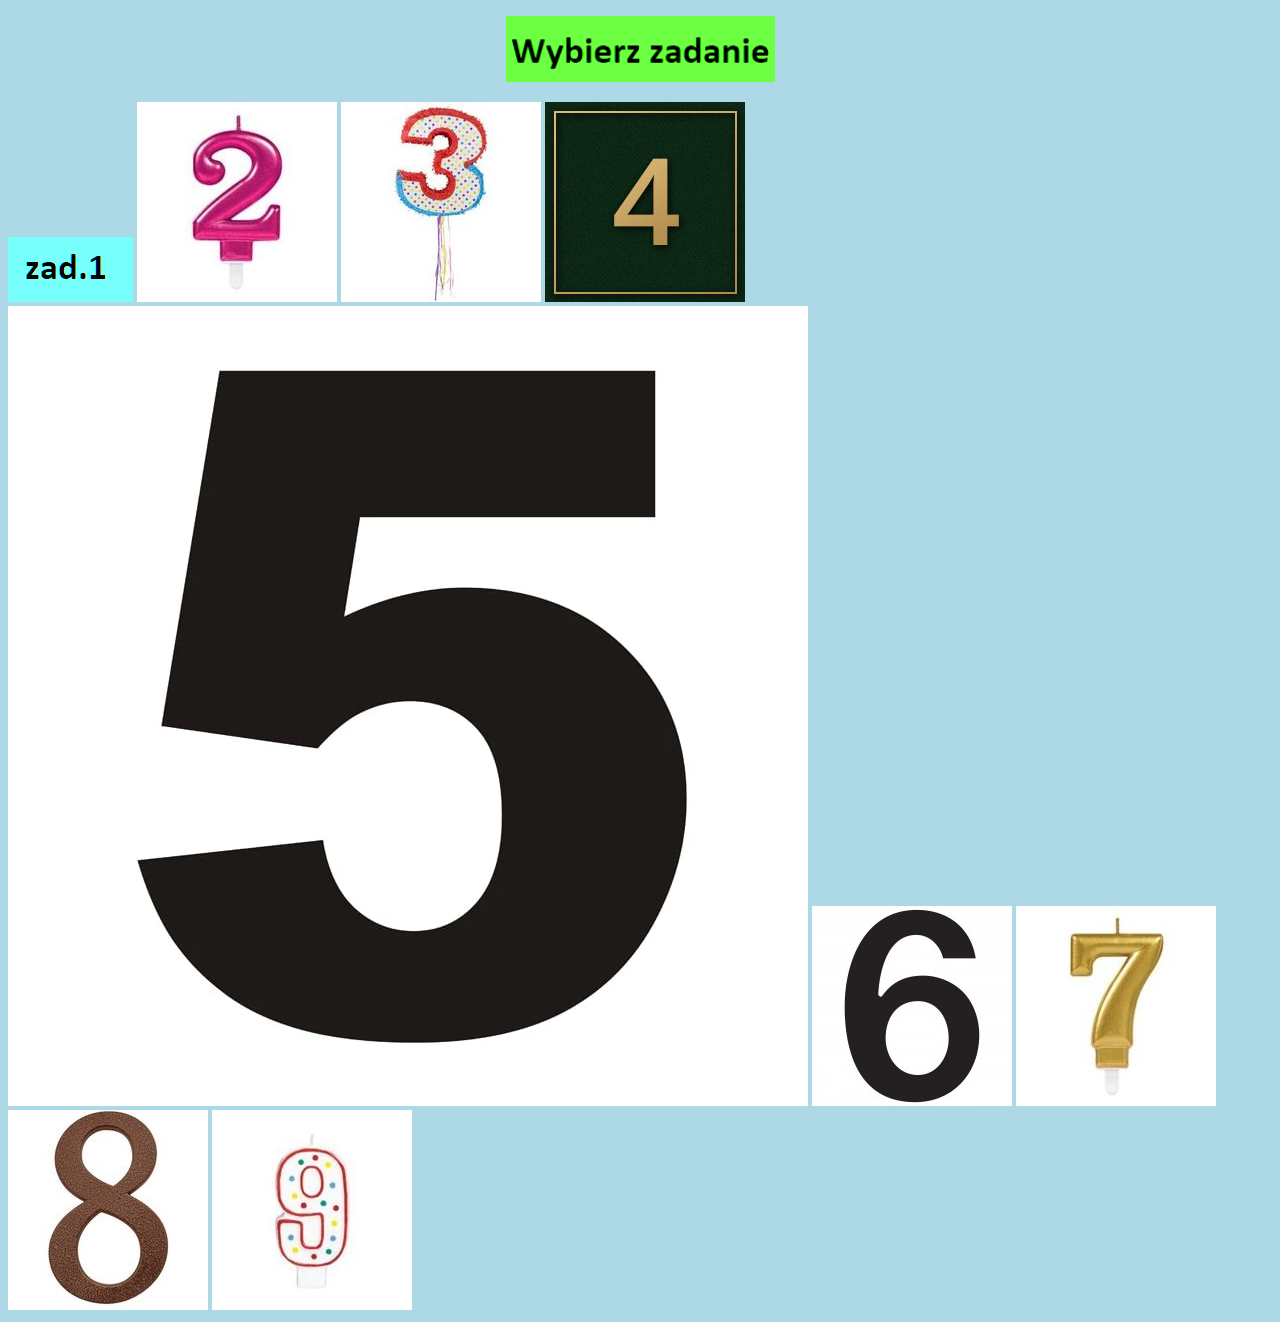
<file: index.html>
<!DOCTYPE html>
<html lang="pl">

<head>
<title>strona główna</title>
	<meta charset="utf-8" />
	<link rel="stylesheet" href="CSS.css" type="text/css" />
	
</head>

<body>
	<p style="text-align: center"> <img src="tytul.png" alt="Zadanie 2" width="269px"><br> </p>
<a href="https://tit-kacperpol.github.io/zad1/index.html"><img src="1zadanie.png" alt="zad1"></a>
<a href="https://tit-kacperpol.github.io/zad2/index.html"><img src="2zadanie.png" alt="zad2"></a>
<a href="https://tit-kacperpol.github.io/zad3/index.html"><img src="3zadanie.png" alt="zad3"></a>
<a href="https://tit-kacperpol.github.io/zad4/index.html"><img src="4zadanie.png" alt="zad4"></a>
<a href="https://tit-kacperpol.github.io/zad5/index.html"><img src="5zadanie.png" alt="zad5"></a>
<a href="https://tit-kacperpol.github.io/zad6/index.html"><img src="6zadanie.png" alt="zad6"></a>
<a href="https://tit-kacperpol.github.io/Tutorial/index.html"><img src="7zadanie.png" alt="Tutorial"></a>
<a href="https://tit-kacperpol.github.io/JavaScript/index.html"><img src="8zadanie.png" alt="JavaScript"></a>
<a href="https://tit-kacperpol.github.io/finalne/index.html"><img src="9zadanie.png" alt="finalne"></a>
</body>

</html>
</file>
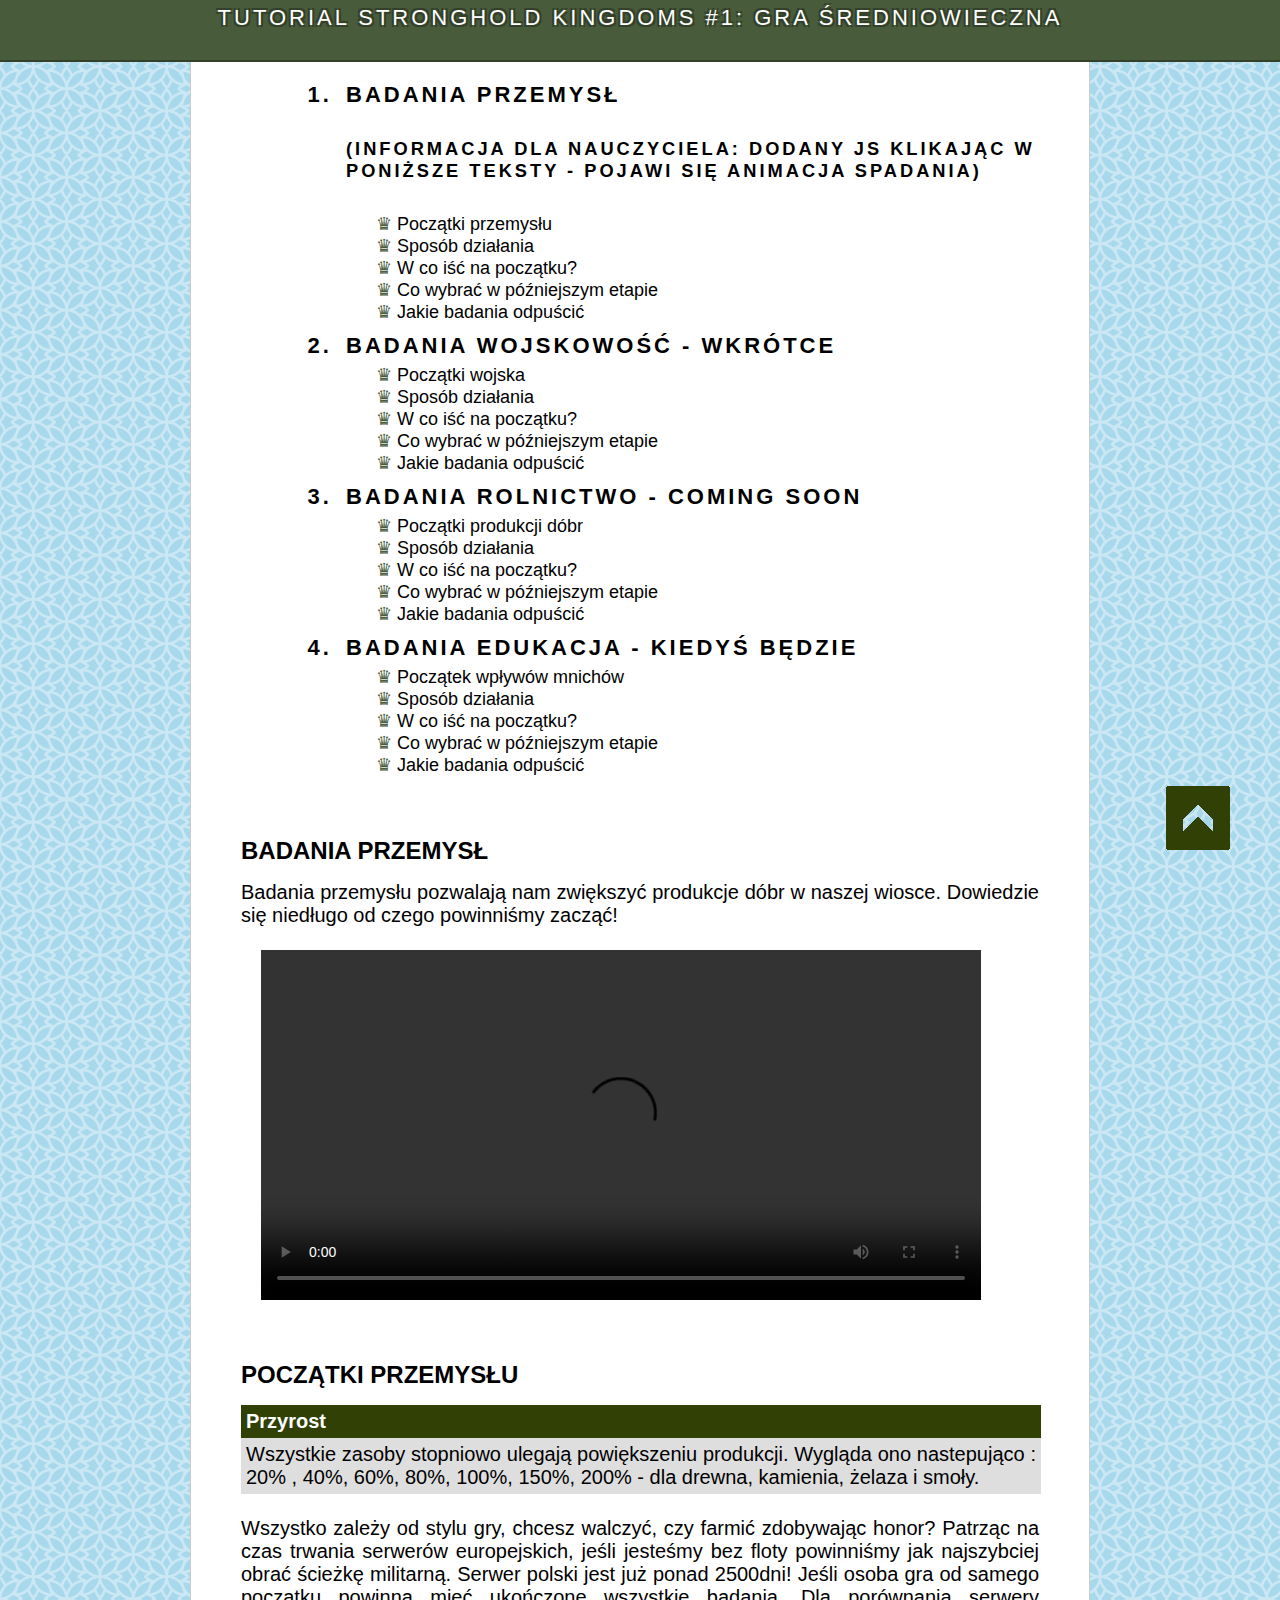
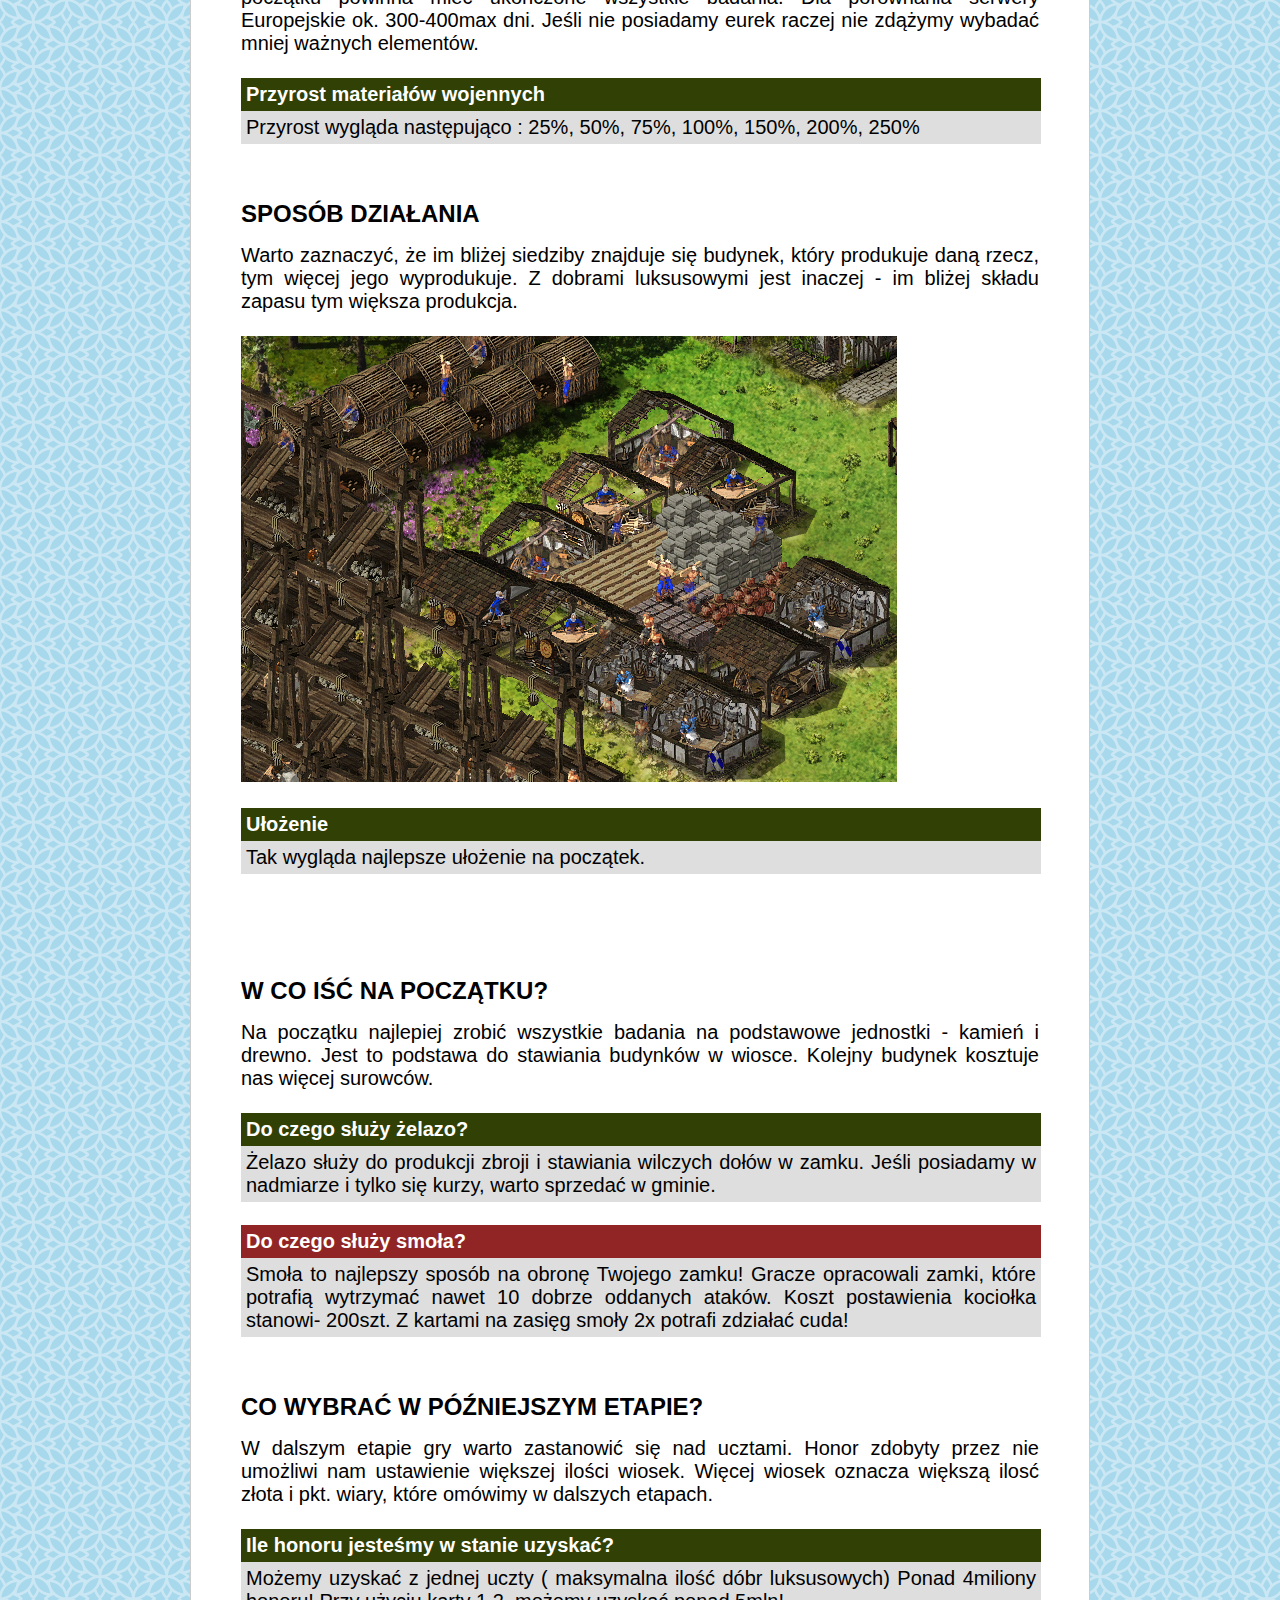
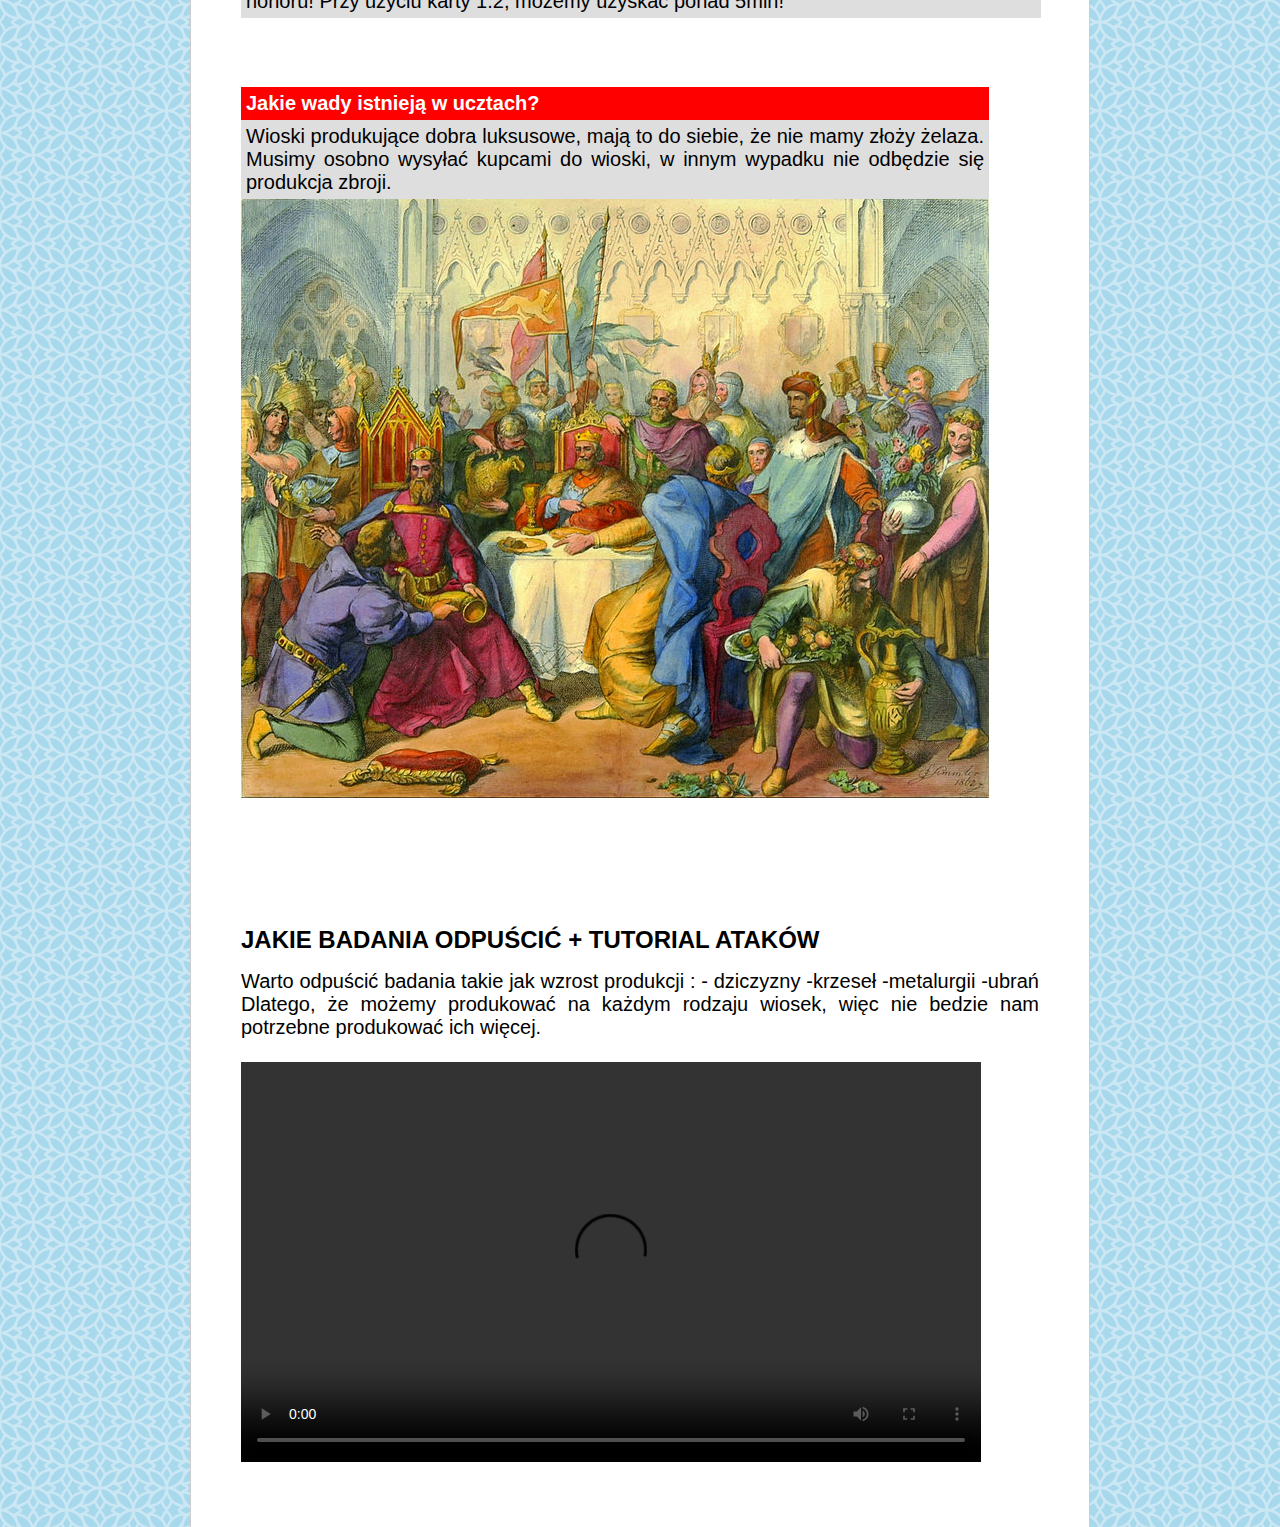
<file: finalne/index.html>
<!DOCTYPE html>
<html lang="pl">
    <head>
        <meta charset="utf-8" />
        <meta http-equiv="Content-Language" content="pl" />
        <meta name="Description" content="Zobacz wszystko co powinieneś wiedzieć o Stronghold Kingdoms" />
        <meta name="vievport" content="width=device-width, initial-scale=1">

        <meta name="Kacper Polanowski" content="" />
        <meta name="robots" content="all,index,follow" />

        <title> Tutorial- Stronghold Kingdoms </title>
		<link rel="stylesheet" href="style.css" type="text/css" />
	
	<script src="https://ajax.googleapis.com/ajax/libs/jquery/2.2.0/jquery.min.js"></script>
	
	<script src="jquery.scrollTo.min.js"></script>
	
	<script>
		
		jQuery(function($)
		{
			
			$.scrollTo(0);
			
			$('#link1').click(function() { $.scrollTo($('#maskicrt'), 500); });
			$('#link2').click(function() { $.scrollTo($('#maskicrt2'), 500); });
			$('#link3').click(function() { $.scrollTo($('#maskicrt3'), 500); });
			$('#link4').click(function() { $.scrollTo($('#maskicrt4'), 500); });
			$('#link5').click(function() { $.scrollTo($('#maskicrt5'), 500); });
			
	
			$('.scrollup').click(function() { $.scrollTo($('body'), 1000); });
		}
		);
		
		
		$(window).scroll(function()
		{
			if($(this).scrollTop()>300) $('.scrollup').fadeIn();
			else $('.scrollup').fadeOut();		
		}
		);
	
	
	</script>
		
    </head>
    <body>

      <div id="logo">Tutorial Stronghold Kingdoms #1: Gra średniowieczna </div>

      <div id="container">
	  <a href="#" class="scrollup"></a>
	  <div id="spis">
	  
	      <ol>
	  <li> 
	   Badania przemysł <h5> (informacja dla nauczyciela: dodany JS klikając w poniższe teksty - pojawi się animacja spadania) </h5>
      <ul>
	      <li><a id="link1" href="#maskicrt">Początki przemysłu </a></li>
	      <li><a id="link2" href="#maskicrt2">Sposób działania</a> </li>
	      <li><a id="link3" href="#maskicrt3">W co iść na początku?</a> </li>
	      <li><a id="link4" href="#maskicrt4">Co wybrać w późniejszym etapie</a> </li>
	      <li><a id="link5" href="#maskicrt5">Jakie badania odpuścić</a> </li>
	 </ul>
	  </li>
	  
	  <li>
	  Badania wojskowość - WKRÓTCE
	  <ul>
	      <li>Początki wojska  </li>
	      <li>Sposób działania </li>
	      <li>W co iść na początku?  </li> 
	      <li>Co wybrać w późniejszym etapie </li>
	      <li>Jakie badania odpuścić </li>
	  </li>
	  </ul>
	  
	  <li> Badania rolnictwo - COMING SOON
	 <ul>
          <li>Początki produkcji dóbr </li>
	      <li>Sposób działania </li>
	      <li>W co iść na początku? </li>
	      <li>Co wybrać w późniejszym etapie </li>
	      <li>Jakie badania odpuścić </li>
               </ul>

	     </li>
	  
	  <li> Badania edukacja - KIEDYŚ BĘDZIE
	    <ul>
          <li>Początek wpływów mnichów </li>
	      <li>Sposób działania </li>
	      <li>W co iść na początku? </li>
	      <li>Co wybrać w późniejszym etapie </li>
	      <li>Jakie badania odpuścić </li>
              </ul>

            </li>
	 	  </ol>
	  
	  </div>
	  
	  
		<!-- ######################## SLAJD 1.1 ######################## -->
		
		<div class="slajd">
		
			<h1> Badania przemysł </h1>
			
			Badania przemysłu pozwalają nam zwiększyć produkcje dóbr w naszej wiosce. Dowiedzie się niedługo od czego powinniśmy zacząć!
			<br /><br />
			
			<div style="float:left; width:480px; padding-left:20px;">
				
  <video controls width="720" height="350" >
	<source src="https://drive.google.com/uc?id=19Ph9BdUk3q0SySClxSAJU-FKpdrLDSpA" type="video/mp4">
  	<source src="https://drive.google.com/uc?id=19Ph9BdUk3q0SySClxSAJU-FKpdrLDSpA" type="video/ogg">
</video>	
			</div>
			<div style="float:left; width:280px; text-align:left;">
				
			</div>
			<div style="clear:both;"></div>

		</div>
		
		<!-- ######################## SLAJD 1.2 ######################## -->
		
		<div class="slajd">
		
			<h1 id="maskicrt">Początki przemysłu</h1>
			
			
			 
			<div style="width:790px; background-color:#314004;padding:5px;font-weight:700;color:#fff;">
				Przyrost
			</div>
			<div style="width:790px; background-color:#dedede; padding:5px;">
				Wszystkie zasoby stopniowo ulegają powiększeniu produkcji. Wygląda ono nastepująco :
			20% , 40%, 60%, 80%, 100%, 150%, 200% - dla drewna, kamienia, żelaza i smoły.
			</div>	
			
			<br />			
			Wszystko zależy od stylu gry, chcesz walczyć, czy farmić zdobywając honor?
			Patrząc na czas trwania serwerów europejskich, jeśli jesteśmy bez floty powinniśmy jak najszybciej obrać ścieżkę militarną. Serwer polski jest już ponad 2500dni! Jeśli osoba gra od samego początku powinna mieć ukończone wszystkie badania. Dla porównania serwery Europejskie ok. 300-400max dni.
			Jeśli nie posiadamy eurek raczej nie zdążymy wybadać mniej ważnych elementów.
			<br /><br />
			
			<div style="width:790px; background-color:#314004;padding:5px;font-weight:700;color:#fff;">
				Przyrost materiałów wojennych
			</div>
			<div style="width:790px; background-color:#dedede;padding:5px;">
				Przyrost wygląda następująco :
				25%, 50%, 75%, 100%, 150%, 200%, 250%
			</div>
			
		</div>
		
		<!-- ######################## SLAJD 1.3 ######################## -->
		
		<div class="slajd">
		
			<h1 id="maskicrt2">Sposób działania</h1>
			Warto zaznaczyć, że im bliżej siedziby znajduje się budynek, który produkuje daną rzecz, tym więcej jego wyprodukuje. Z dobrami luksusowymi jest inaczej - im bliżej składu zapasu tym większa produkcja.
			
			<br /><br />
			
			<div style="width:265px; float:left; text-align:center; font-size:14px;">
				<img src="img/sklad.png" alt="sklad" />
				<br />
			</div>
			<div style="width:260px; float:left; text-align:center; font-size:14px;">
				
				<br /><br />
			</div>
			<div style="width:265px; float:left; text-align:center; font-size:14px;">
				
				<br /><br />
			</div>
			<div style="clear:both;"></div>
			
			<br />
			
			<div style="width:790px; background-color:#314004;padding:5px;font-weight:700;color:#fff;">
				Ułożenie
			</div>
			<div style="width:790px; background-color:#dedede; padding:5px;">
				Tak wygląda najlepsze ułożenie na początek.
			</div>	
			
			<br />
			
			
			
			
			<br />
			
			
			
			
		</div>
			
		<!-- ######################## SLAJD 1.4 ######################## -->
		
		<div class="slajd">
		
			<h1 id="maskicrt3">W co iść na początku?</h1>
			
			Na początku najlepiej zrobić wszystkie badania na podstawowe jednostki - kamień i drewno. Jest to podstawa do stawiania budynków w wiosce. Kolejny budynek kosztuje nas więcej surowców. 
			<br /><br />
			
			<div style="width:790px; background-color:#314004;padding:5px;font-weight:700;color:#fff;">
				Do czego służy żelazo?
			</div>
			<div style="width:790px; background-color:#dedede; padding:5px;">
				Żelazo służy do produkcji zbroji i stawiania wilczych dołów w zamku. Jeśli posiadamy w nadmiarze i tylko się kurzy, warto sprzedać w gminie.
			</div>
			
			<br />
			
			<div style="width:790px; background-color:#912525;padding:5px;font-weight:700;color:#fff;">
				Do czego służy smoła?
			</div>
			<div style="width:790px; background-color:#dedede; padding:5px;">
				Smoła to najlepszy sposób na obronę Twojego zamku! Gracze opracowali zamki, które potrafią wytrzymać nawet 10 dobrze oddanych ataków. Koszt postawienia kociołka stanowi- 200szt. Z kartami na zasięg smoły 2x potrafi zdziałać cuda!
			</div>

		</div>
		
		<!-- ######################## SLAJD 1.5 ######################## -->
		
		<div class="slajd">
		
			<h1 id="maskicrt4">Co wybrać w późniejszym etapie?</h1>
			
			W dalszym etapie gry warto zastanowić się nad ucztami. Honor zdobyty przez nie umożliwi nam ustawienie większej ilości wiosek. Więcej wiosek oznacza większą ilosć złota i pkt. wiary, które omówimy w dalszych etapach.
			<br /><br />
			
			<div style="width:790px; background-color:#314004;padding:5px;font-weight:700;color:#fff;">
				Ile honoru jesteśmy w stanie uzyskać?
			</div>
			<div style="width:790px; background-color:#dedede; padding:5px;">
				Możemy uzyskać z jednej uczty ( maksymalna ilość dóbr luksusowych) Ponad 4miliony honoru! Przy użyciu karty 1.2, możemy uzyskać ponad 5mln! 
			</div>
			
			<br />			
			
			<br /><br />
			
			<div style="width:738px; background-color:red;padding:5px;font-weight:700;color:#fff;">
				Jakie wady istnieją w ucztach?
				
			</div>
			<div style="width:738px; background-color:#dedede; padding:5px;">
			Wioski produkujące dobra luksusowe, mają to do siebie, że nie mamy złoży żelaza. Musimy osobno wysyłać kupcami do wioski, w innym wypadku nie odbędzie się produkcja zbroji.
			</div>
			<div style="width:300px; weight:300px; float:center; text-align:center; font-size:14px;">
				<img src="img/uczta.png" alt="uczta" />
				</div>
				<br />
	
	
			<br /><br />
			
			
							

		</div>
		
		
		<div class="slajd">
		
			<h1 id="maskicrt5">Jakie badania odpuścić + tutorial ataków</h1>
			
		   Warto odpuścić badania takie jak wzrost produkcji :
		   - dziczyzny
		   -krzeseł
		   -metalurgii
		   -ubrań
		   Dlatego, że możemy produkować na każdym rodzaju wiosek, więc nie bedzie nam potrzebne produkować ich więcej.
			<br /><br />
			
			<div style="float:align-center; width:500px; text-align: center;">
				<video controls width="740" height="400" >
	<source src="https://drive.google.com/uc?id=12bGqZbto-c7NjDtdntLVbiZ0EiVdlyU5" type="video/mp4">
  	<source src="https://drive.google.com/uc?id=12bGqZbto-c7NjDtdntLVbiZ0EiVdlyU5" type="video/ogg">
</video>
			</div>
			<div style="float:left; width:280px; text-align:left; padding-top:30px;">
			
			</div>
			<div style="clear:both;"></div>




		</div>
		
		
	 	  
	  </div>
	 
    </body>
</html>
</file>
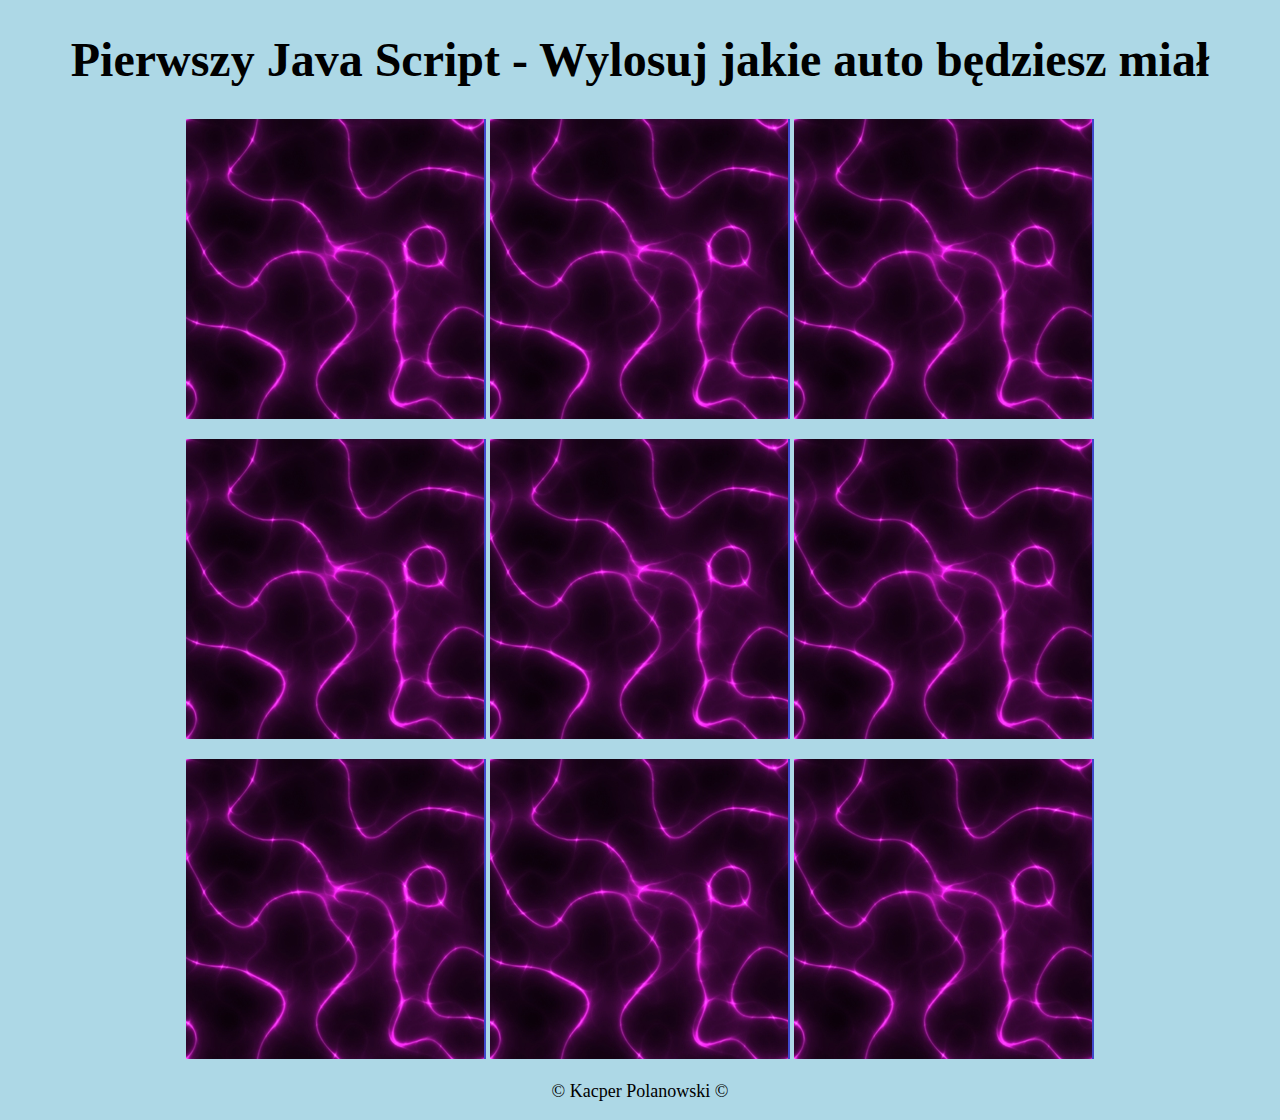
<file: JavaScript/index.html>
<!doctype html>
<html>
	<head>
		<meta charset="UTF-8" />
	<title>Kacper Polanowski</title>
			<script src="JS.js"></script>
		<link rel="stylesheet" href="CSS.css" type="text/css" />
	</head>
<body>
	<header>
	 <span style="font-size: x-large"><h1 Style="text-align: center"> Pierwszy Java Script - Wylosuj jakie auto będziesz miał</h1></span>
	</header>
		<section>
			<p style="text-align: center"><img id="zdj1"  src="zdj.1.png" onmouseover="zmien1()" onmouseout="zmien2()"/>
										 
										 <img id="zdj2"  src="zdj.1.png" onmouseover="zmien3()" onmouseout="zmien4()"/>
										 
										 <img id="zdj3"  src="zdj.1.png" onmouseover="zmien5()" onmouseout="zmien6()"/>
			</p>
			<p style="text-align: center"><img id="zdj4"  src="zdj.1.png" onmouseover="zmien7()" onmouseout="zmien8()"/>
										  
										  <img id="zdj5"  src="zdj.1.png" onmouseover="zmien9()" onmouseout="zmien10()"/>
										 
										 <img id="zdj6"  src="zdj.1.png" onmouseover="zmien11()" onmouseout="zmien12()"/>
			</p>
			<p style="text-align: center"><img id="zdj7"  src="zdj.1.png" onmouseover="zmien13()" onmouseout="zmien14()"/>
										  
										  <img id="zdj8"  src="zdj.1.png" onmouseover="zmien15()" onmouseout="zmien16()"/>
										  
										  <img id="zdj9"  src="zdj.1.png" onmouseover="zmien17()" onmouseout="zmien18()"/>
			</p>			
		</section>
		    <footer>
				<span style="font-size: large"><p style="text-align: center">&copy;  Kacper Polanowski &copy; </p>
          </footer>
	</body>
</html>
</file>
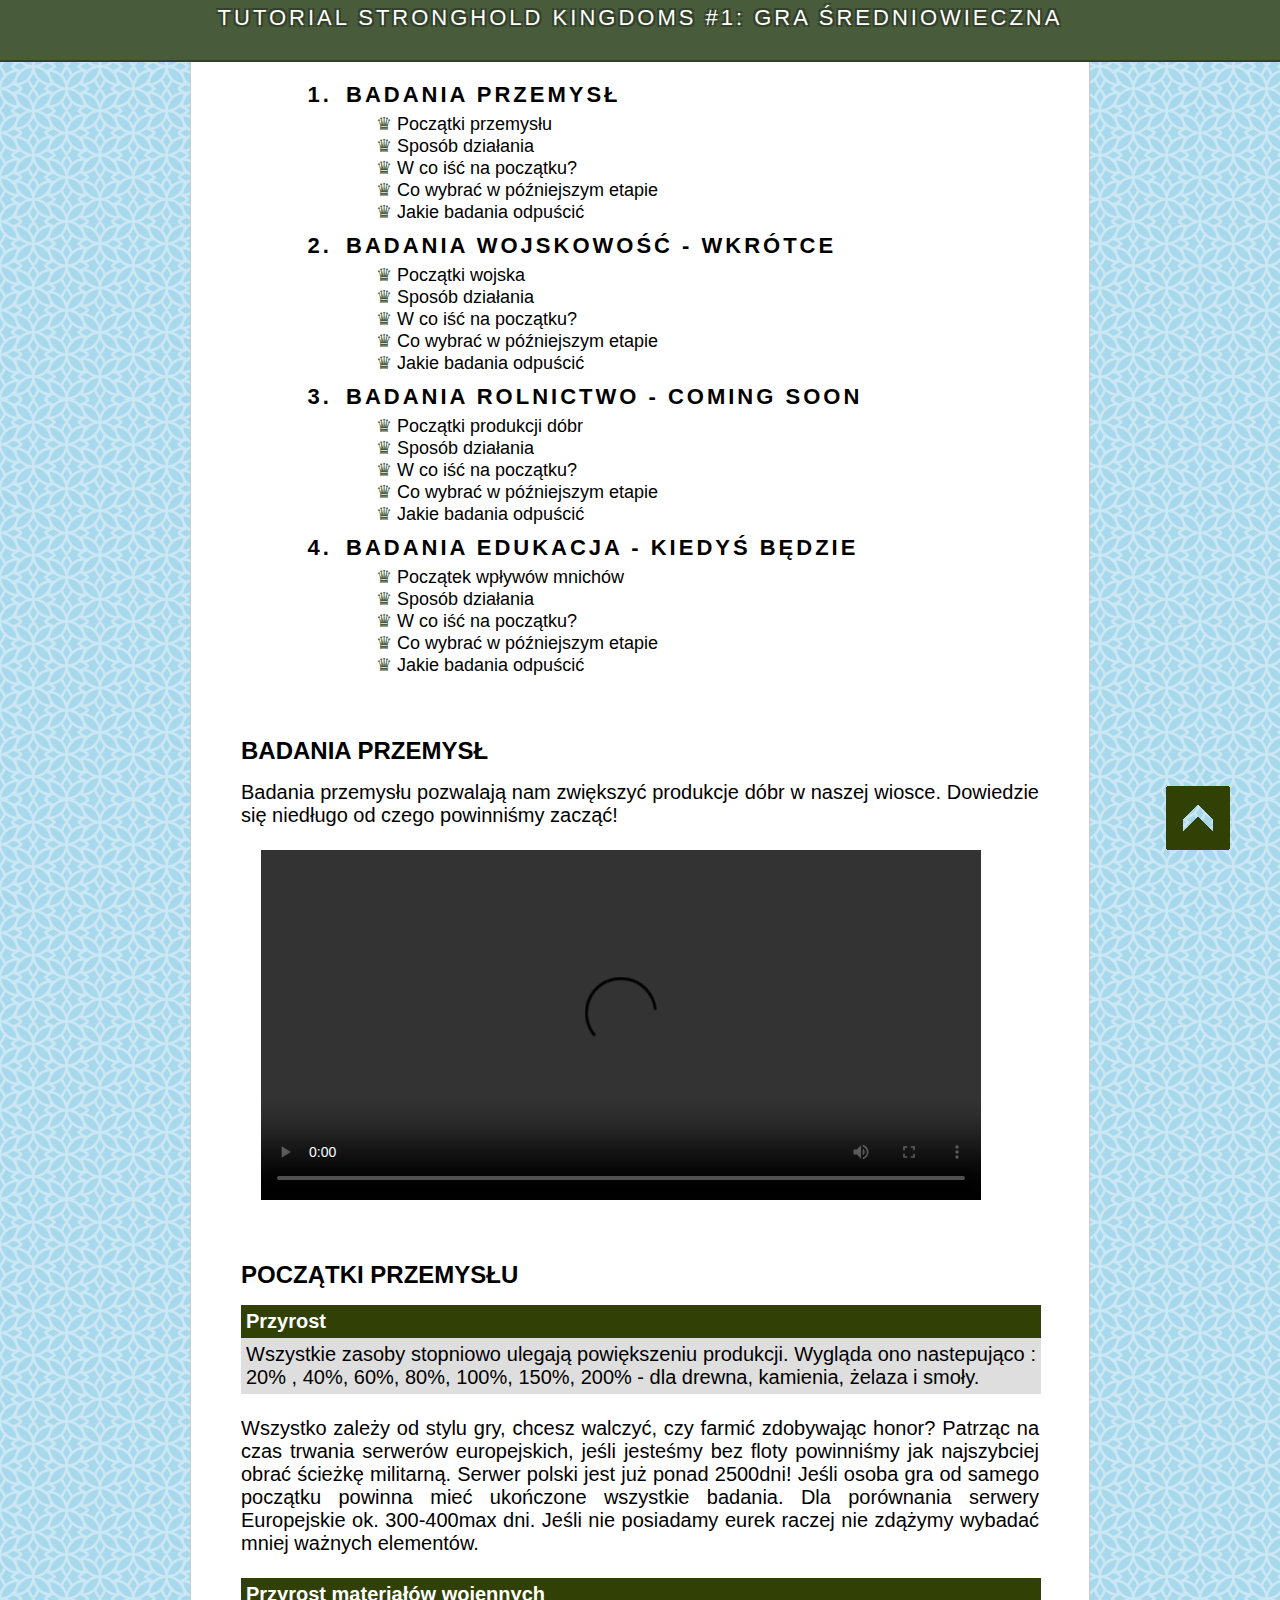
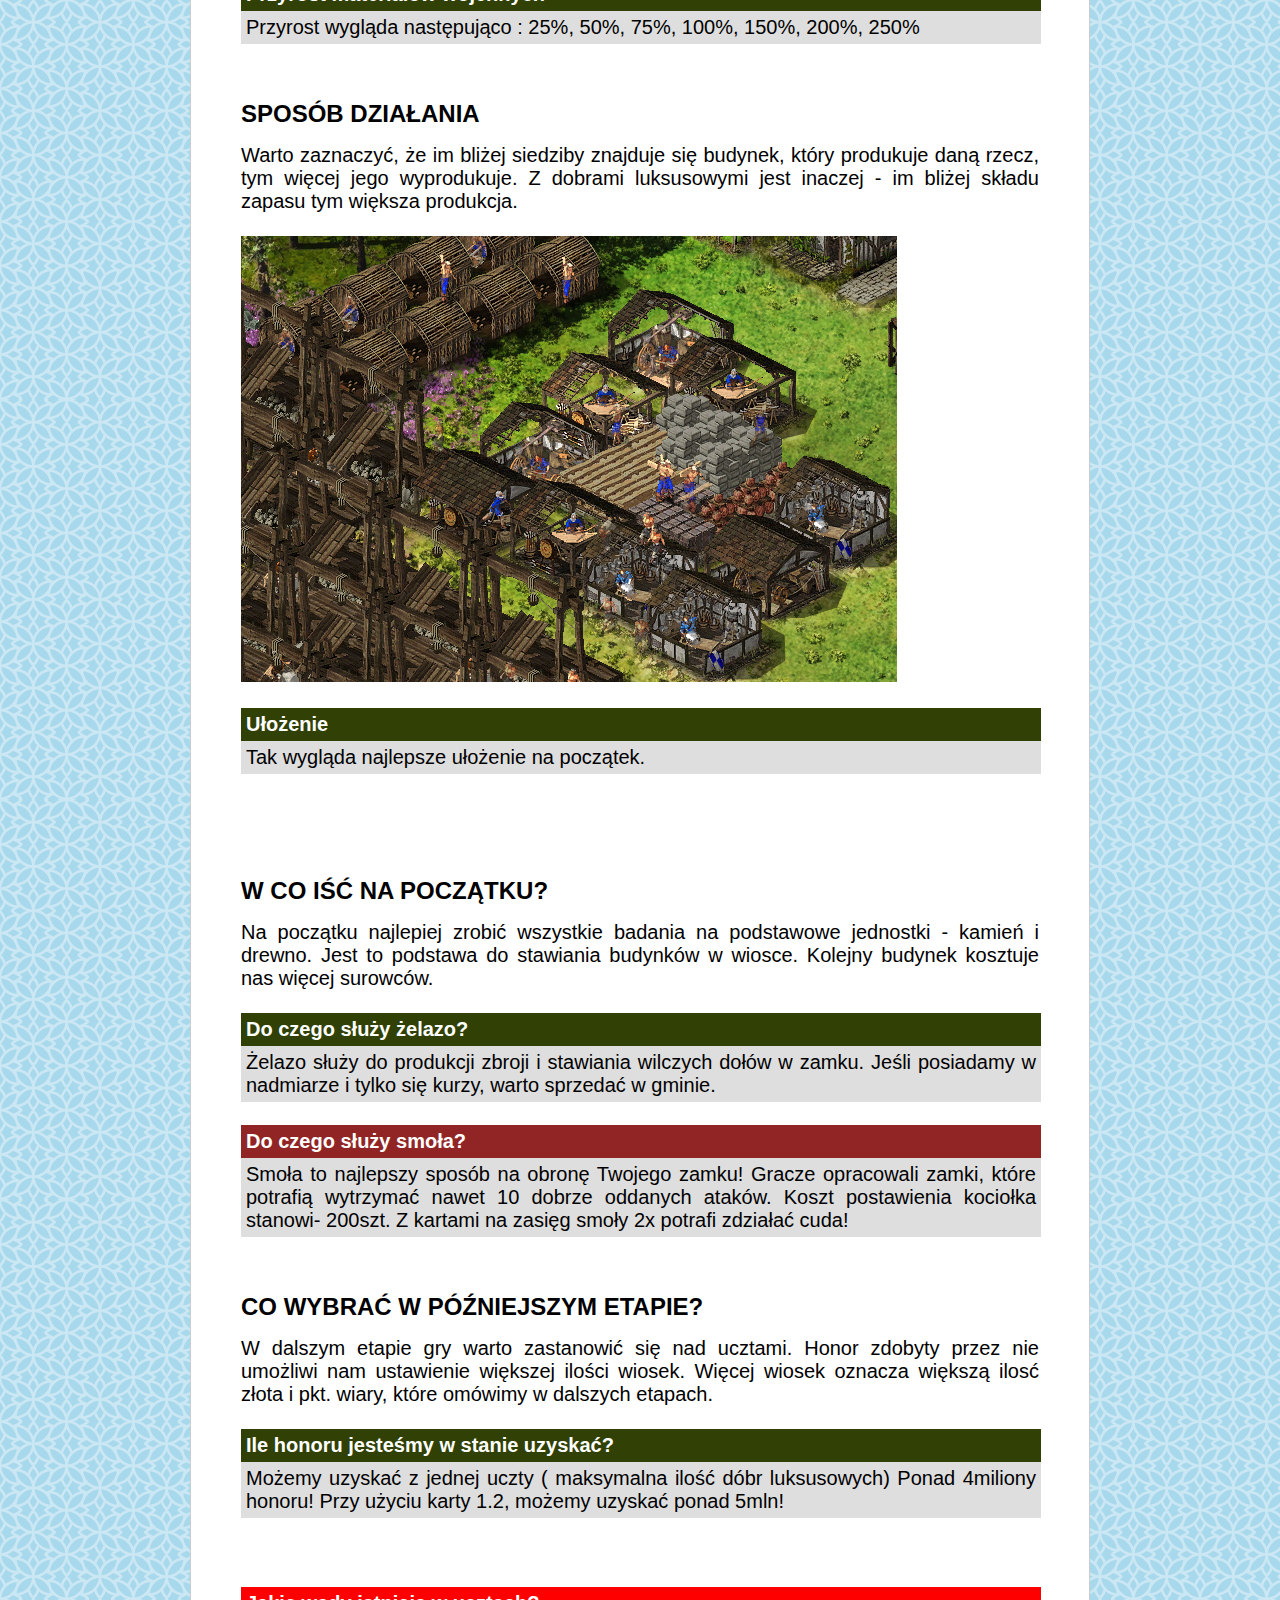
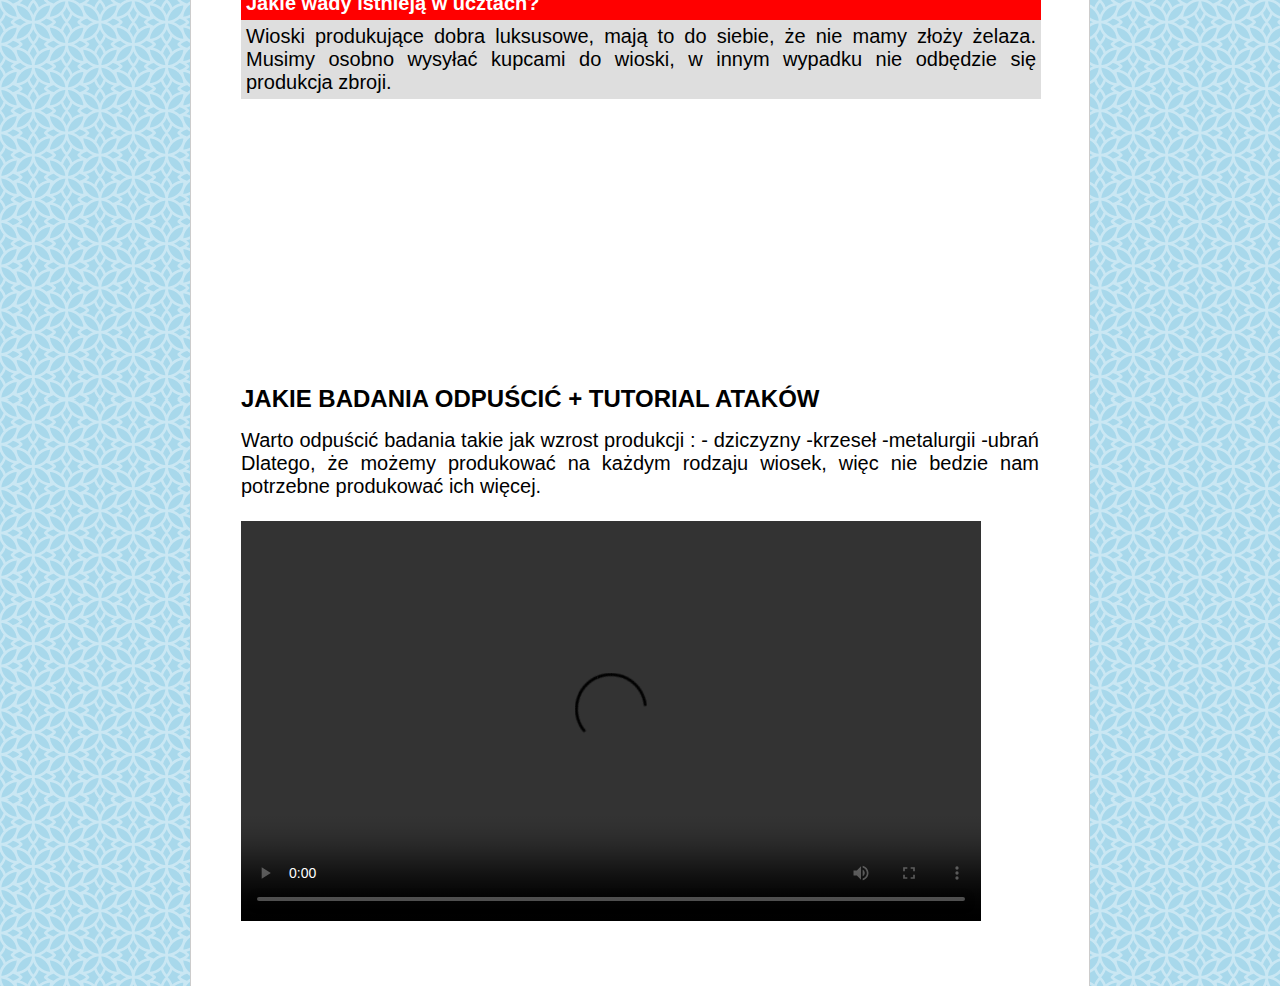
<file: Tutorial/index.html>
<!DOCTYPE html>
<html lang="pl">
    <head>
        <meta charset="utf-8" />
        <meta http-equiv="Content-Language" content="pl" />
        <meta name="Description" content="Zobacz wszystko co powinieneś wiedzieć o Stronghold Kingdoms" />
        <meta name="vievport" content="width=device-width, initial-scale=1">

        <meta name="Kacper Polanowski" content="" />
        <meta name="robots" content="all,index,follow" />

        <title> Tutorial- Stronghold Kingdoms </title>
		<link rel="stylesheet" href="style.css" type="text/css" />
	
		
    </head>
    <body>

      <div id="logo">Tutorial Stronghold Kingdoms #1: Gra średniowieczna </div>

      <div id="container">
	  <a href="#" class="scrollup"></a>
	  <div id="spis">
	  
	      <ol>
	  <li> 
	   Badania przemysł
      <ul>
	      <li><a href="#maskicrt">Początki przemysłu </a></li>
	      <li><a href="#maskicrt2">Sposób działania</a> </li>
	      <li><a href="#maskicrt3">W co iść na początku?</a> </li>
	      <li><a href="#maskicrt4">Co wybrać w późniejszym etapie</a> </li>
	      <li><a href="#maskicrt5">Jakie badania odpuścić</a> </li>
	 </ul>
	  </li>
	  
	  <li>
	  Badania wojskowość - WKRÓTCE
	  <ul>
	      <li>Początki wojska  </li>
	      <li>Sposób działania </li>
	      <li>W co iść na początku?  </li> 
	      <li>Co wybrać w późniejszym etapie </li>
	      <li>Jakie badania odpuścić </li>
	  </li>
	  </ul>
	  
	  <li> Badania rolnictwo - COMING SOON
	 <ul>
          <li>Początki produkcji dóbr </li>
	      <li>Sposób działania </li>
	      <li>W co iść na początku? </li>
	      <li>Co wybrać w późniejszym etapie </li>
	      <li>Jakie badania odpuścić </li>
               </ul>

	     </li>
	  
	  <li> Badania edukacja - KIEDYŚ BĘDZIE
	    <ul>
          <li>Początek wpływów mnichów </li>
	      <li>Sposób działania </li>
	      <li>W co iść na początku? </li>
	      <li>Co wybrać w późniejszym etapie </li>
	      <li>Jakie badania odpuścić </li>
              </ul>

            </li>
	 	  </ol>
	  
	  </div>
	  
	  
		<!-- ######################## SLAJD 1.1 ######################## -->
		
		<div class="slajd">
		
			<h1> Badania przemysł </h1>
			
			Badania przemysłu pozwalają nam zwiększyć produkcje dóbr w naszej wiosce. Dowiedzie się niedługo od czego powinniśmy zacząć!
			<br /><br />
			
			<div style="float:left; width:480px; padding-left:20px;">
				
  <video controls width="720" height="350" >
	<source src="https://drive.google.com/uc?id=19Ph9BdUk3q0SySClxSAJU-FKpdrLDSpA" type="video/mp4">
  	<source src="https://drive.google.com/uc?id=19Ph9BdUk3q0SySClxSAJU-FKpdrLDSpA" type="video/ogg">
</video>	
			</div>
			<div style="float:left; width:280px; text-align:left;">
				
			</div>
			<div style="clear:both;"></div>

		</div>
		
		<!-- ######################## SLAJD 1.2 ######################## -->
		
		<div class="slajd">
		
			<h1 id="maskicrt">Początki przemysłu</h1>
			
			
			 
			<div style="width:790px; background-color:#314004;padding:5px;font-weight:700;color:#fff;">
				Przyrost
			</div>
			<div style="width:790px; background-color:#dedede; padding:5px;">
				Wszystkie zasoby stopniowo ulegają powiększeniu produkcji. Wygląda ono nastepująco :
			20% , 40%, 60%, 80%, 100%, 150%, 200% - dla drewna, kamienia, żelaza i smoły.
			</div>	
			
			<br />			
			Wszystko zależy od stylu gry, chcesz walczyć, czy farmić zdobywając honor?
			Patrząc na czas trwania serwerów europejskich, jeśli jesteśmy bez floty powinniśmy jak najszybciej obrać ścieżkę militarną. Serwer polski jest już ponad 2500dni! Jeśli osoba gra od samego początku powinna mieć ukończone wszystkie badania. Dla porównania serwery Europejskie ok. 300-400max dni.
			Jeśli nie posiadamy eurek raczej nie zdążymy wybadać mniej ważnych elementów.
			<br /><br />
			
			<div style="width:790px; background-color:#314004;padding:5px;font-weight:700;color:#fff;">
				Przyrost materiałów wojennych
			</div>
			<div style="width:790px; background-color:#dedede;padding:5px;">
				Przyrost wygląda następująco :
				25%, 50%, 75%, 100%, 150%, 200%, 250%
			</div>
			
		</div>
		
		<!-- ######################## SLAJD 1.3 ######################## -->
		
		<div class="slajd">
		
			<h1 id="maskicrt2">Sposób działania</h1>
			Warto zaznaczyć, że im bliżej siedziby znajduje się budynek, który produkuje daną rzecz, tym więcej jego wyprodukuje. Z dobrami luksusowymi jest inaczej - im bliżej składu zapasu tym większa produkcja.
			
			<br /><br />
			
			<div style="width:265px; float:left; text-align:center; font-size:14px;">
				<img src="img/sklad.png" alt="sklad" />
				<br />
			</div>
			<div style="width:260px; float:left; text-align:center; font-size:14px;">
				
				<br /><br />
			</div>
			<div style="width:265px; float:left; text-align:center; font-size:14px;">
				
				<br /><br />
			</div>
			<div style="clear:both;"></div>
			
			<br />
			
			<div style="width:790px; background-color:#314004;padding:5px;font-weight:700;color:#fff;">
				Ułożenie
			</div>
			<div style="width:790px; background-color:#dedede; padding:5px;">
				Tak wygląda najlepsze ułożenie na początek.
			</div>	
			
			<br />
			
			
			
			
			<br />
			
			
			
			
		</div>
			
		<!-- ######################## SLAJD 1.4 ######################## -->
		
		<div class="slajd">
		
			<h1 id="maskicrt3">W co iść na początku?</h1>
			
			Na początku najlepiej zrobić wszystkie badania na podstawowe jednostki - kamień i drewno. Jest to podstawa do stawiania budynków w wiosce. Kolejny budynek kosztuje nas więcej surowców. 
			<br /><br />
			
			<div style="width:790px; background-color:#314004;padding:5px;font-weight:700;color:#fff;">
				Do czego służy żelazo?
			</div>
			<div style="width:790px; background-color:#dedede; padding:5px;">
				Żelazo służy do produkcji zbroji i stawiania wilczych dołów w zamku. Jeśli posiadamy w nadmiarze i tylko się kurzy, warto sprzedać w gminie.
			</div>
			
			<br />
			
			<div style="width:790px; background-color:#912525;padding:5px;font-weight:700;color:#fff;">
				Do czego służy smoła?
			</div>
			<div style="width:790px; background-color:#dedede; padding:5px;">
				Smoła to najlepszy sposób na obronę Twojego zamku! Gracze opracowali zamki, które potrafią wytrzymać nawet 10 dobrze oddanych ataków. Koszt postawienia kociołka stanowi- 200szt. Z kartami na zasięg smoły 2x potrafi zdziałać cuda!
			</div>

		</div>
		
		<!-- ######################## SLAJD 1.5 ######################## -->
		
		<div class="slajd">
		
			<h1 id="maskicrt4">Co wybrać w późniejszym etapie?</h1>
			
			W dalszym etapie gry warto zastanowić się nad ucztami. Honor zdobyty przez nie umożliwi nam ustawienie większej ilości wiosek. Więcej wiosek oznacza większą ilosć złota i pkt. wiary, które omówimy w dalszych etapach.
			<br /><br />
			
			<div style="width:790px; background-color:#314004;padding:5px;font-weight:700;color:#fff;">
				Ile honoru jesteśmy w stanie uzyskać?
			</div>
			<div style="width:790px; background-color:#dedede; padding:5px;">
				Możemy uzyskać z jednej uczty ( maksymalna ilość dóbr luksusowych) Ponad 4miliony honoru! Przy użyciu karty 1.2, możemy uzyskać ponad 5mln! 
			</div>
			
			<br />			
			
			<br /><br />
			
			<div style="width:790px; background-color:red;padding:5px;font-weight:700;color:#fff;">
				Jakie wady istnieją w ucztach?
			</div>
			<div style="width:790px; background-color:#dedede; padding:5px;">
			Wioski produkujące dobra luksusowe, mają to do siebie, że nie mamy złoży żelaza. Musimy osobno wysyłać kupcami do wioski, w innym wypadku nie odbędzie się produkcja zbroji.
			</div>
			
			<br />
			
			<br /><br />
				
			<br /><br />
			
			
				
			
			<br />
			
			
			<br /><br />
			<br /><br />
			
			
							

		</div>
		
		
		<div class="slajd">
		
			<h1 id="maskicrt5">Jakie badania odpuścić + tutorial ataków</h1>
			
		   Warto odpuścić badania takie jak wzrost produkcji :
		   - dziczyzny
		   -krzeseł
		   -metalurgii
		   -ubrań
		   Dlatego, że możemy produkować na każdym rodzaju wiosek, więc nie bedzie nam potrzebne produkować ich więcej.
			<br /><br />
			
			<div style="float:align-center; width:500px; text-align: center;">
				<video controls width="740" height="400" >
	<source src="https://drive.google.com/uc?id=12bGqZbto-c7NjDtdntLVbiZ0EiVdlyU5" type="video/mp4">
  	<source src="https://drive.google.com/uc?id=12bGqZbto-c7NjDtdntLVbiZ0EiVdlyU5" type="video/ogg">
</video>
			</div>
			<div style="float:left; width:280px; text-align:left; padding-top:30px;">
			
			</div>
			<div style="clear:both;"></div>




		</div>
		
		
	 	  
	  </div>
	 
    </body>
</html>
</file>
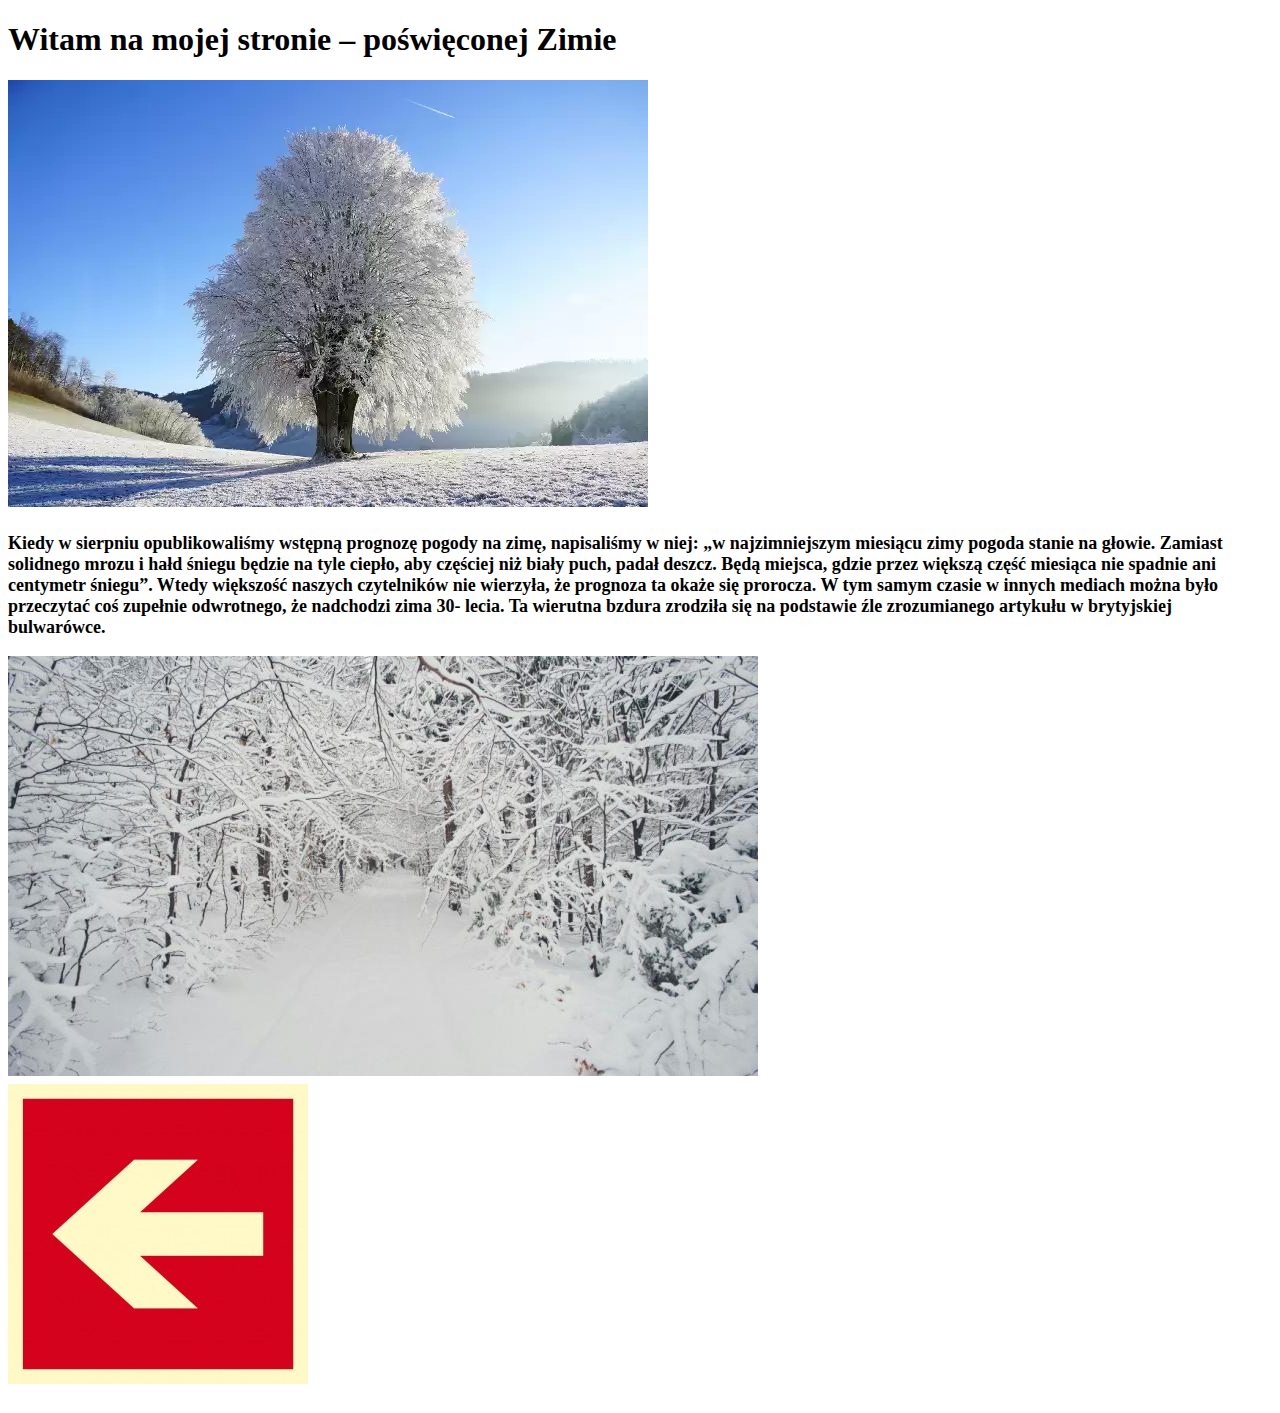
<file: zad1/index.html>
<!doctype html>
<html>
<head>
	<meta charset="utf-8">
	<meta name="description" content="">
	<title></title>
</head>
<body>

	<h1>Witam na mojej stronie – poświęconej Zimie<h1>
	<img src="zdjęcie.png">

	<p style="font-size: large;">Kiedy w sierpniu opublikowaliśmy wstępną prognozę pogody na zimę, napisaliśmy w niej: „w
najzimniejszym miesiącu zimy pogoda stanie na głowie. Zamiast solidnego mrozu i hałd śniegu będzie
na tyle ciepło, aby częściej niż biały puch, padał deszcz. Będą miejsca, gdzie przez większą część
miesiąca nie spadnie ani centymetr śniegu”.
Wtedy większość naszych czytelników nie wierzyła, że prognoza ta okaże się prorocza. W tym samym
czasie w innych mediach można było przeczytać coś zupełnie odwrotnego, że nadchodzi zima 30-
lecia. Ta wierutna bzdura zrodziła się na podstawie źle zrozumianego artykułu w brytyjskiej
bulwarówce.</p>
	<img src="zima.png">
		<footer>
	<a href="https://tit-kacperpol.github.io/"><img src="powrót.png" alt="zad1"></a>
	</footer>
		
</body>
</html>
</file>
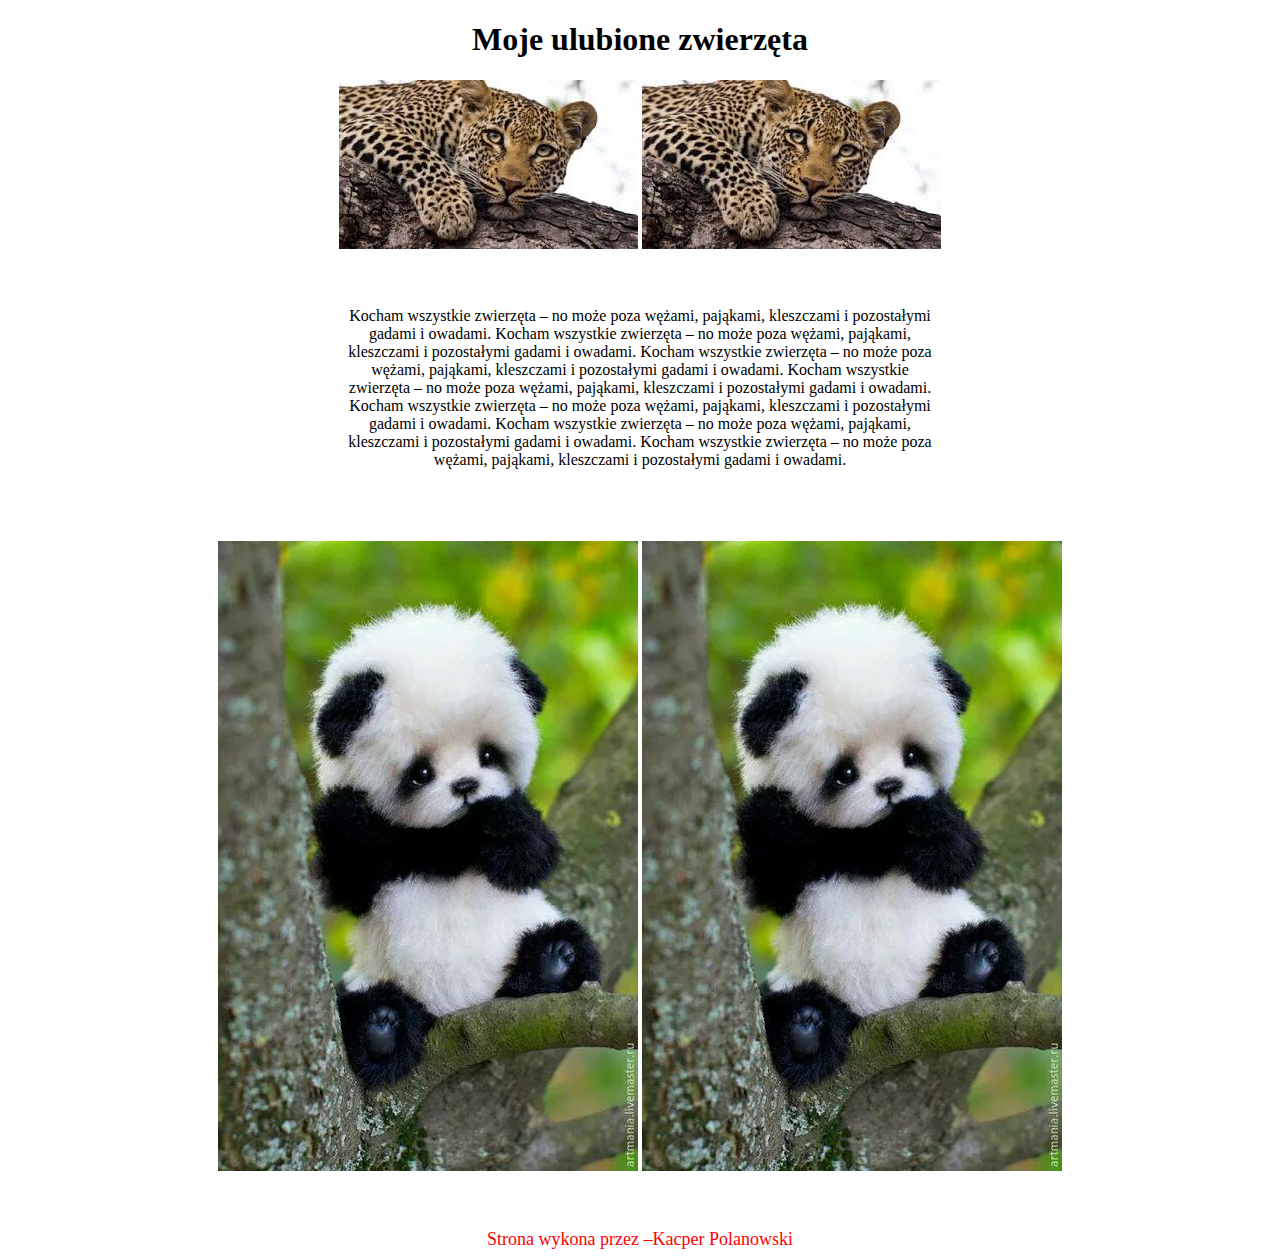
<file: zad2/index.html>
<!doctype html>
<html>
<head>
	<meta charset="utf-8">
	<meta name="description" content="By ~Kacper P.">
	<title></title>
</head>
<body>

          <div style="text-align: center"><b><h1>Moje ulubione zwierzęta</h1></b>
 
     <img src="zwierze.jpg"> <img src="zwierze.jpg"><br><br><br><br>

    <span style="font-size: medium">Kocham wszystkie zwierzęta – no może poza wężami, pająkami, kleszczami i pozostałymi<br>
gadami i owadami. Kocham wszystkie zwierzęta – no może poza wężami, pająkami,<br>
kleszczami i pozostałymi gadami i owadami. Kocham wszystkie zwierzęta – no może poza<br>
wężami, pająkami, kleszczami i pozostałymi gadami i owadami. Kocham wszystkie<br>
zwierzęta – no może poza wężami, pająkami, kleszczami i pozostałymi gadami i owadami.<br>
Kocham wszystkie zwierzęta – no może poza wężami, pająkami, kleszczami i pozostałymi<br>
gadami i owadami. Kocham wszystkie zwierzęta – no może poza wężami, pająkami,<br>
kleszczami i pozostałymi gadami i owadami. Kocham wszystkie zwierzęta – no może poza<br>
wężami, pająkami, kleszczami i pozostałymi gadami i owadami.<br><br><br><br><br></span>

    <img src="zwierze2.jpg"> <img src="zwierze2.jpg"><br><br><br><br>

    <span style="font-size: large; color: red">Strona wykona przez –Kacper Polanowski </span>
	
</body>
</html>
</file>
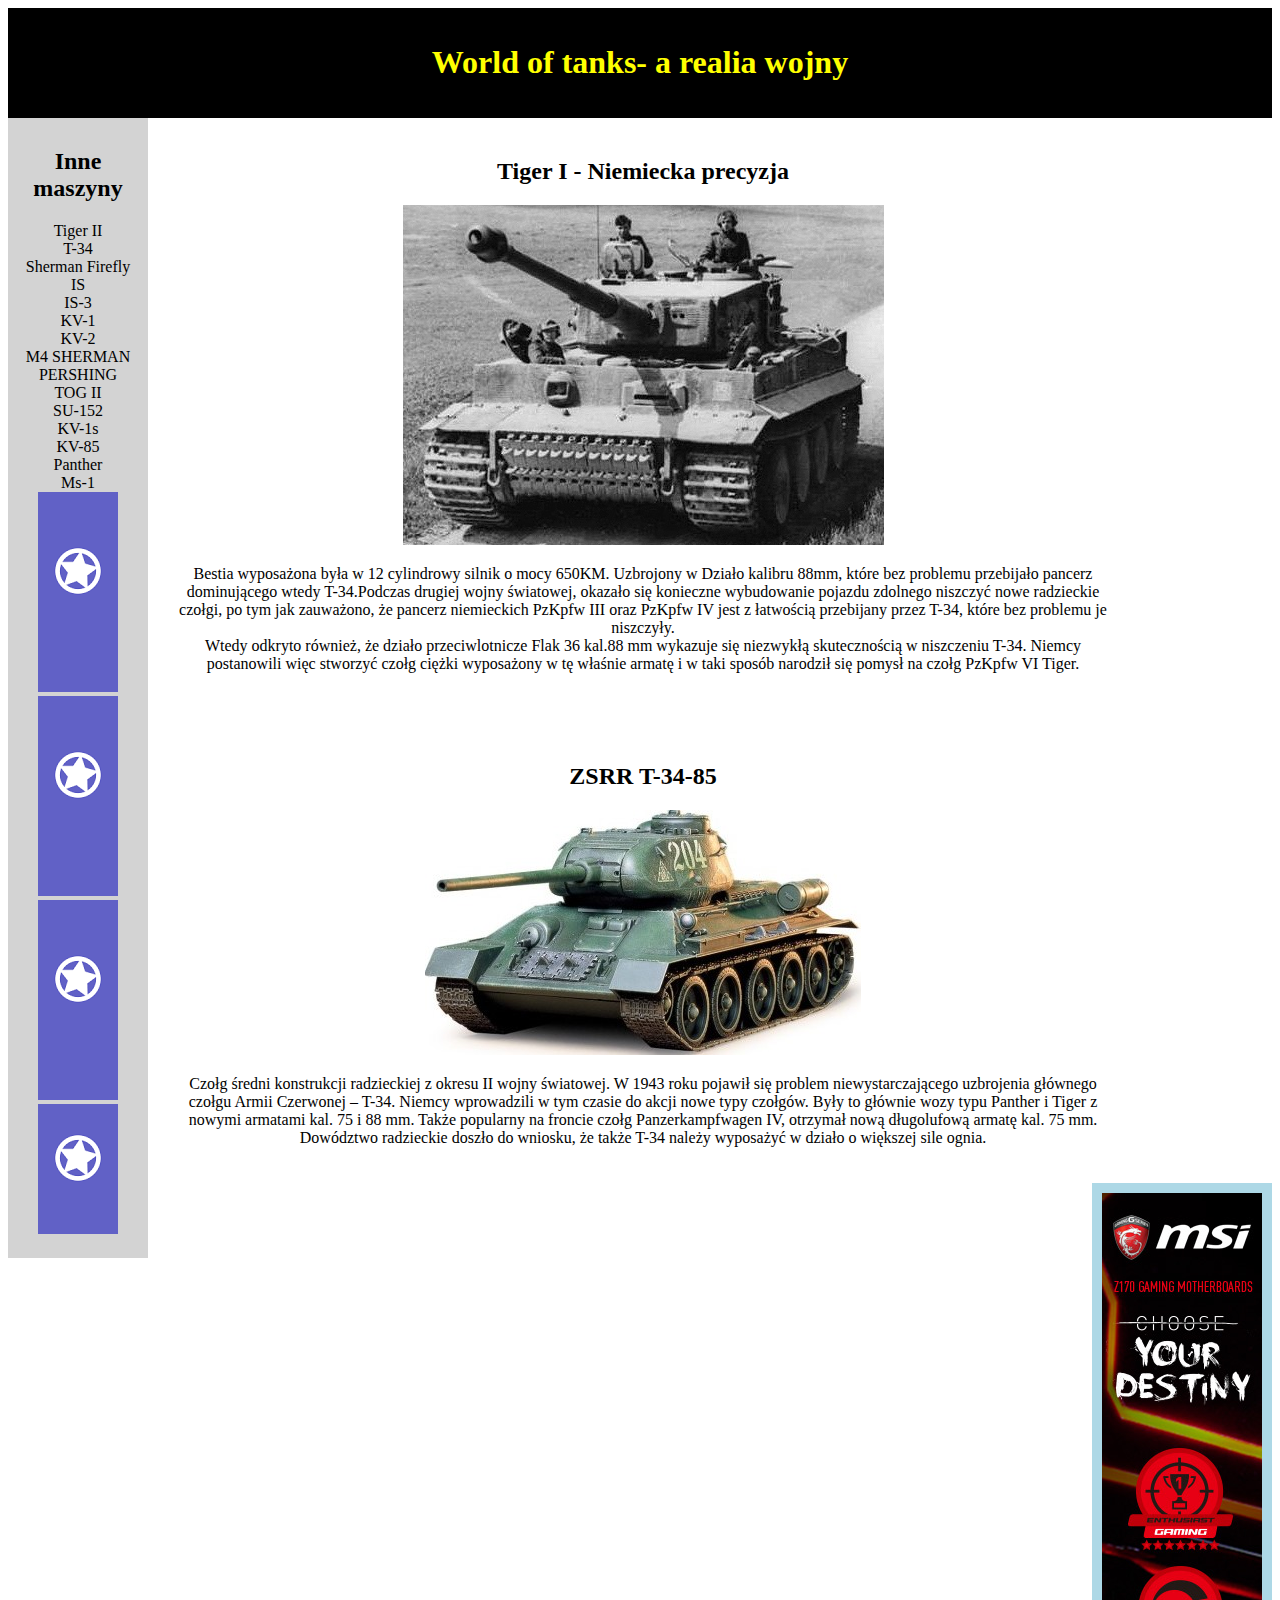
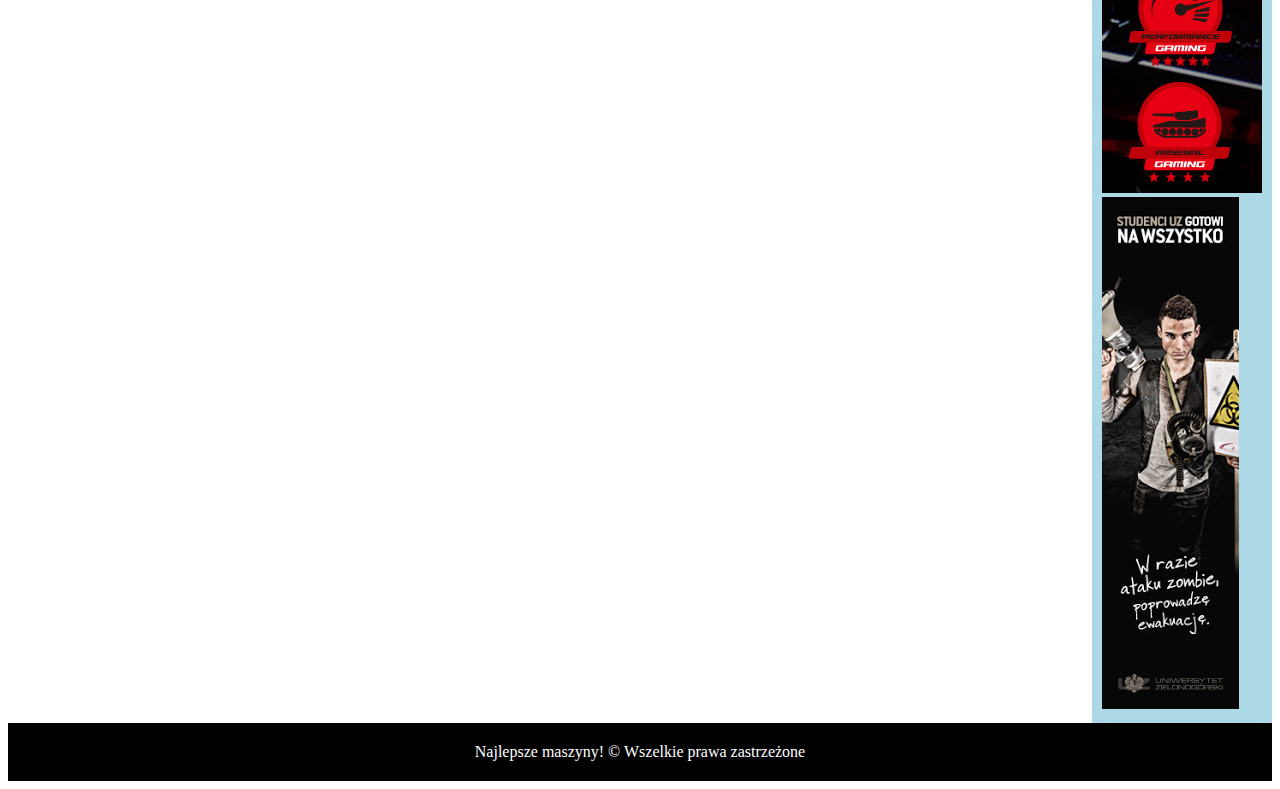
<file: zad3/index.html>
<!DOCTYPE html>
<html lang="pl">
    <head>
        <meta charset="utf-8" />
        <meta http-equiv="Content-Language" content="pl" />
        <meta name="Description" content="test" />
        <meta name="vievport" content="width=device-width, initial-scale=1">

        <meta name="author" content="" />
        <meta name="robots" content="all,index,follow" />

        <title></title>
   <style>
   #cointainer
{
    width:1000px;
    margin-left:auto;
	margin-right:auto;
}
#logo
{
background-color:black;
color:yellow;
text-align:center;
padding:15px;

}
#nav
{
  text-align:center;
  float:left;
  background-color:lightgray;
  width:120px;
  min-height:1120px;
  padding:10px;
}
#content
{
  text-align:center;
  float:left;
  padding:20px;
  width:950px;
}
#ad
{
  float:right;
  width:160px;
  min-height:600px;
  padding:10px;
  background-color:lightblue;
}

#footer
{
  clear:both;
  background-color:black;
  color:white;
  text-align:center;
  padding:20px;
  
}


</style>

   <head>
	
	
	
	
	
	
    <body>

          <div id="container">
<div id="logo">
 <h1> World of tanks- a realia wojny
</div>

<div id="nav">
<h2> Inne maszyny  </h2>
Tiger II <br />
T-34 <br />
Sherman Firefly <br />
IS   <br />
IS-3 <br />
KV-1 <br />
KV-2 <br />
M4 SHERMAN<br />
PERSHING<br />
TOG II<br />
SU-152<br />
KV-1s<br />
KV-85<br />
Panther<br/>
Ms-1<br/>
<img src="znak.jpg"/>
<img src="znak.jpg"/>
<img src="znak.jpg"/>
<img src="znak2.jpg"/>
</div>

<div id="content">
<h2>Tiger I - Niemiecka precyzja</h2> 
<img src="tiger.jpg"/>
<article>
					<p>Bestia wyposażona była w 12 cylindrowy silnik o mocy 650KM. Uzbrojony w Działo kalibru 88mm,
					które bez problemu przebijało pancerz dominującego wtedy T-34.Podczas drugiej wojny światowej, okazało się konieczne wybudowanie pojazdu zdolnego niszczyć nowe radzieckie czołgi, po tym jak zauważono,
					że pancerz niemieckich PzKpfw III oraz PzKpfw IV jest z łatwością przebijany przez T-34, które bez problemu je niszczyły. </br>
					Wtedy odkryto również, że działo przeciwlotnicze Flak 36 kal.88 mm wykazuje się niezwykłą skutecznością w niszczeniu T-34.
					Niemcy postanowili więc stworzyć czołg ciężki
					wyposażony w tę właśnie armatę i w taki sposób narodził się pomysł na czołg PzKpfw VI Tiger.
					</p>  </br>
					</article>
					</br> </br>
					
					<article>
                     <h2>ZSRR T-34-85</h2>
					<img src="rudy.jpg"/>
			
					<p> Czołg średni konstrukcji radzieckiej z okresu II wojny światowej.
					W 1943 roku pojawił się problem niewystarczającego uzbrojenia głównego czołgu Armii Czerwonej – T-34.
					Niemcy wprowadzili w tym czasie do akcji nowe typy czołgów. Były to głównie wozy typu Panther i Tiger z nowymi armatami kal. 75 i 88 mm.
					Także popularny na froncie czołg Panzerkampfwagen IV, otrzymał nową długolufową armatę kal. 75 mm.
					Dowództwo radzieckie doszło do wniosku, że także T-34 należy wyposażyć w działo o większej sile ognia.
					</p>
					</article>
					
</div>

<div id="ad">
<img src="reklama.jpg"/> </br>
<img src="reklama2.jpg"/> 
</div>

<div id="footer">
Najlepsze maszyny! &copy;  Wszelkie prawa zastrzeżone
 


 </div>


    <body>
	
	
	
	

	
	
	
</html>
</file>
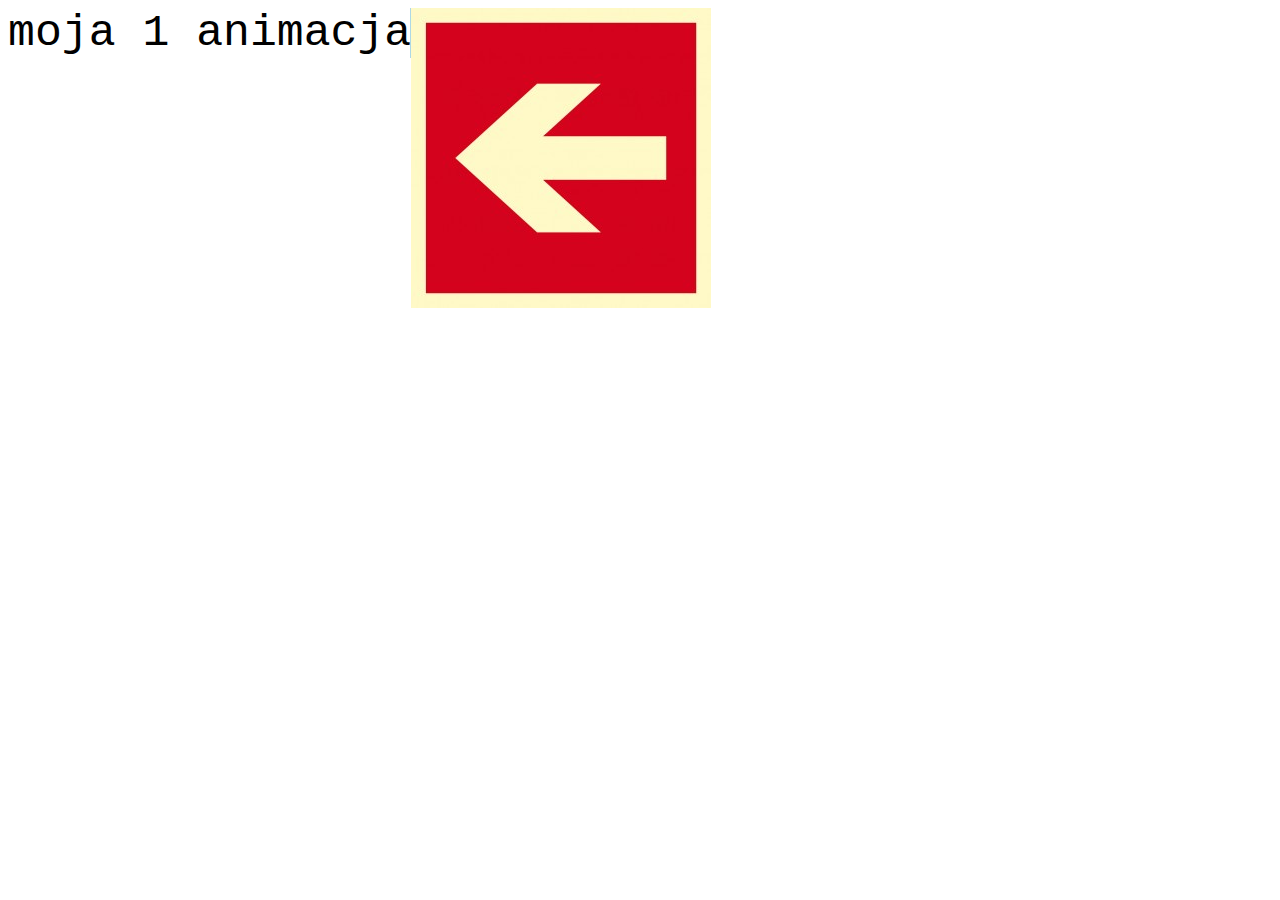
<file: zad4/index.html>
<!DOCTYPE html>
<html>
  <head>
    <meta charset="utf-8">
    <title>1 animacja</title>

    <style>
      #animka {
        position:relative;
        float:left;
        font-size:2.8em;
        font-family:"Courier New", monospace;
        background-color:white;
      }

      #animka > span {
        position:absolute;
        top:0;
        right:0;
        height:100%;
        background-color:lightblue;
        border-left:1px solid transparent;
        animation:pisz 5s steps(25,start) infinite, znak 1s step-end infinite;
        -webkit-animation:pisz 5s steps(25,start) infinite, znak 1s step-end infinite; 
      }

      #animka > p:hover {
        animation-play-state:paused;
      }
	  
      
    --------
      @keyframes pisz
      {
        0% { width:100%; }
        100% { width:0; }
      }

      @keyframes znak
      {
        0% { border-left-color:transparent; }
        50% { border-left-color:darkblue; }
        100% { border-left-color:transparent; }
      }

   
      @-webkit-keyframes pisz
      {
        0% { width:100%; }
        100% { width:0; }
      }

      @-webkit-keyframes znak
      {
        0% { border-left-color:transparent; }
        50% { border-left-color:darkblue; }
        100% { border-left-color:transparent; }
      }
    </style>
  </head>

  <body>

    <div id="animka">moja 1 animacja<span></span></div>
<footer>
	<a href="https://tit-kacperpol.github.io/"><img src="powrót.png" alt="zad1"></a>
	</footer>
  </body>
</html>
</file>
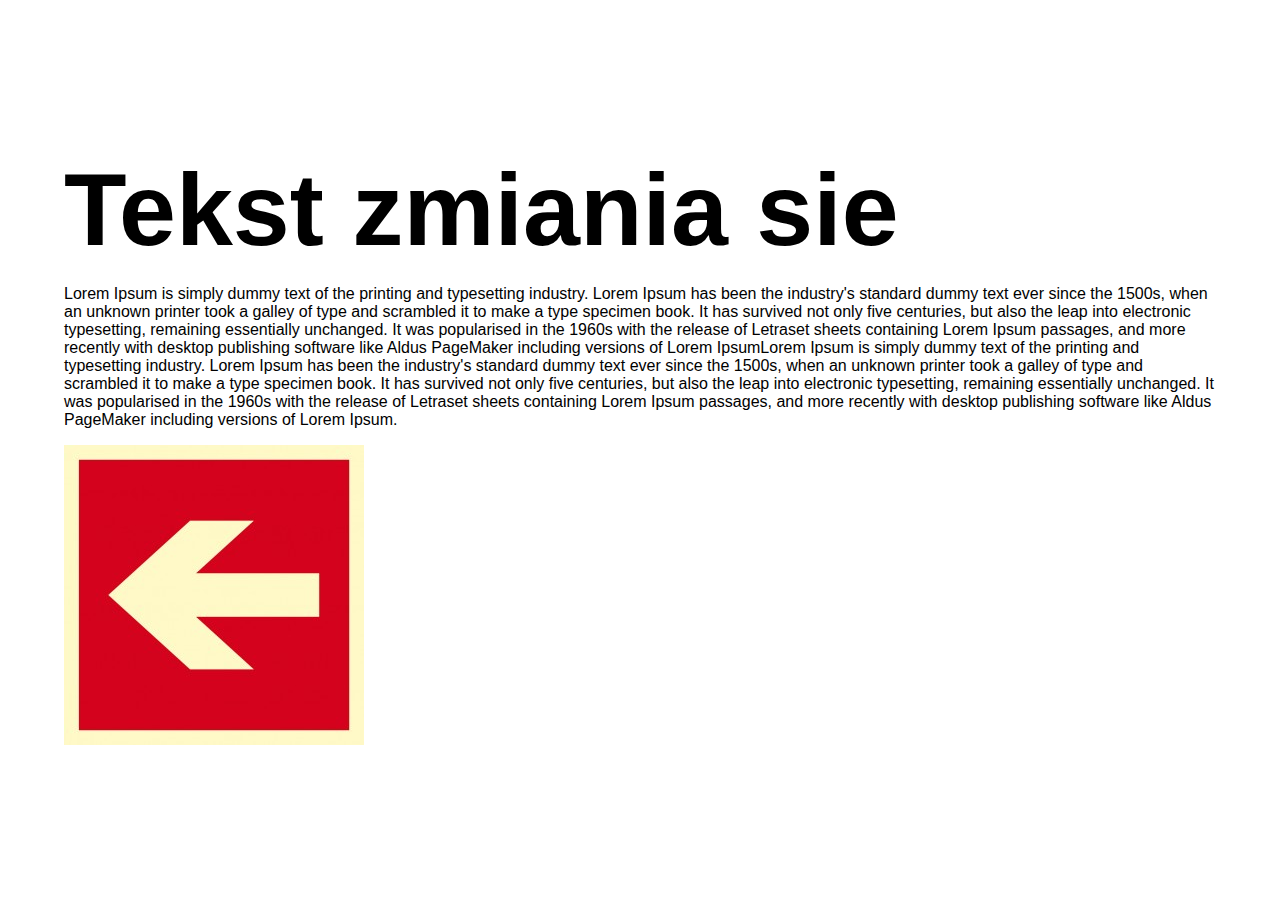
<file: zad5/index.html>
<!DOCTYPE html>
<html lang="pl">
    <head>
        <meta charset="utf-8">
        <meta name="vievport" content="width=device-width, initial-scale=1.0">
        
       

        <title></title>
		<link rel="stylesheet" href="style.css">
    <head>
    <body>
<div>
<h1>Tekst zmiania sie</h1>
<p> Lorem Ipsum is simply dummy text of the printing and typesetting industry. Lorem Ipsum has been the industry's standard dummy text ever since the 1500s, when an unknown printer took a galley of type and scrambled it to make a type specimen book. It has survived not only five centuries, but also the leap into electronic typesetting, remaining essentially unchanged. It was popularised in the 1960s with the release of Letraset sheets containing Lorem Ipsum passages, and more recently with desktop publishing software like Aldus PageMaker including versions of Lorem IpsumLorem Ipsum is simply dummy text of the printing and typesetting industry. Lorem Ipsum has been the industry's standard dummy text ever since the 1500s, when an unknown printer took a galley of type and scrambled it to make a type specimen book. It has survived not only five centuries, but also the leap into electronic typesetting, remaining essentially unchanged. It was popularised in the 1960s with the release of Letraset sheets containing Lorem Ipsum passages, and more recently with desktop publishing software like Aldus PageMaker including versions of Lorem Ipsum. </p>
<footer>
	<a href="https://tit-kacperpol.github.io/"><img src="powrót.png" alt="zad1"></a>
	</footer>
    </body>
</html>
</file>
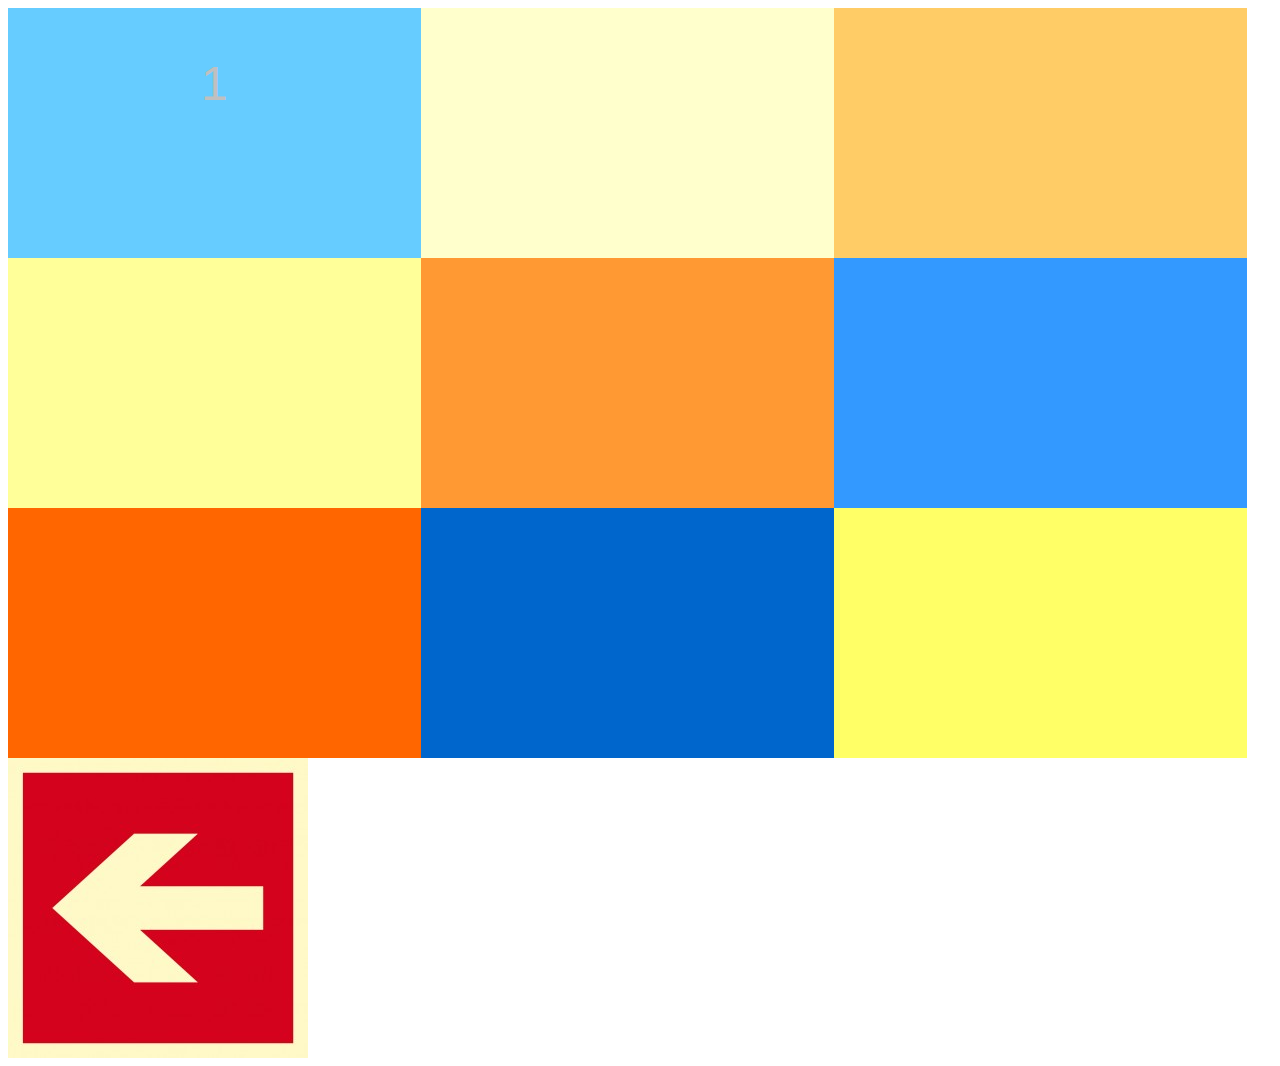
<file: zad6/index.html>
<html>
<head>
  <link rel="stylesheet" href="main.css">
</head>
<body>
<div class="container">
	<div class="blue1"><p>1</p></div>
	<div class="yellow1"></div>
	<div class="orange1"></div>
	<div class="yellow2"></div>
	<div class="orange2"></div>
	<div class="blue2"></div>
	<div class="orange3"></div>
	<div class="blue3"></div>
	<div class="yellow3"></div>
	
</div>
	<footer>
	<a href="https://tit-kacperpol.github.io/"><img src="powrót.png" alt="zad1"></a>
	</footer>
</body>
</html>
</file>
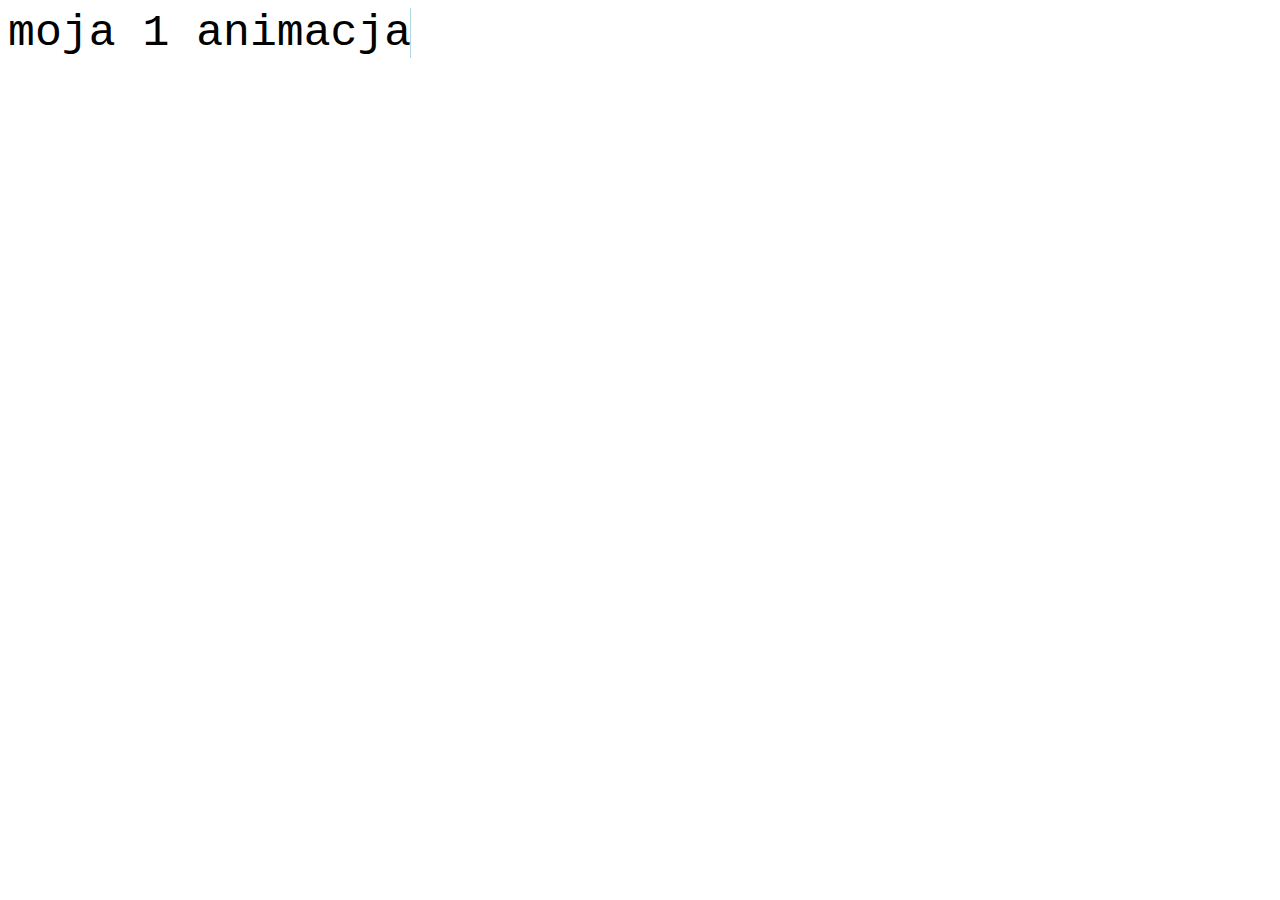
<file: zad4/animacja.html>
<!DOCTYPE html>
<html>
  <head>
    <meta charset="utf-8">
    <title>1 animacja</title>

    <style>
      #animka {
        position:relative;
        float:left;
        font-size:2.8em;
        font-family:"Courier New", monospace;
        background-color:white;
      }

      #animka > span {
        position:absolute;
        top:0;
        right:0;
        height:100%;
        background-color:lightblue;
        border-left:1px solid transparent;
        animation:pisz 5s steps(25,start) infinite, znak 1s step-end infinite;
        -webkit-animation:pisz 5s steps(25,start) infinite, znak 1s step-end infinite; 
      }

      #animka > p:hover {
        animation-play-state:paused;
      }
	  
      
    --------
      @keyframes pisz
      {
        0% { width:100%; }
        100% { width:0; }
      }

      @keyframes znak
      {
        0% { border-left-color:transparent; }
        50% { border-left-color:darkblue; }
        100% { border-left-color:transparent; }
      }

   
      @-webkit-keyframes pisz
      {
        0% { width:100%; }
        100% { width:0; }
      }

      @-webkit-keyframes znak
      {
        0% { border-left-color:transparent; }
        50% { border-left-color:darkblue; }
        100% { border-left-color:transparent; }
      }
    </style>
  </head>

  <body>

    <div id="animka">moja 1 animacja<span></span></div>

  </body>
</html>
</file>
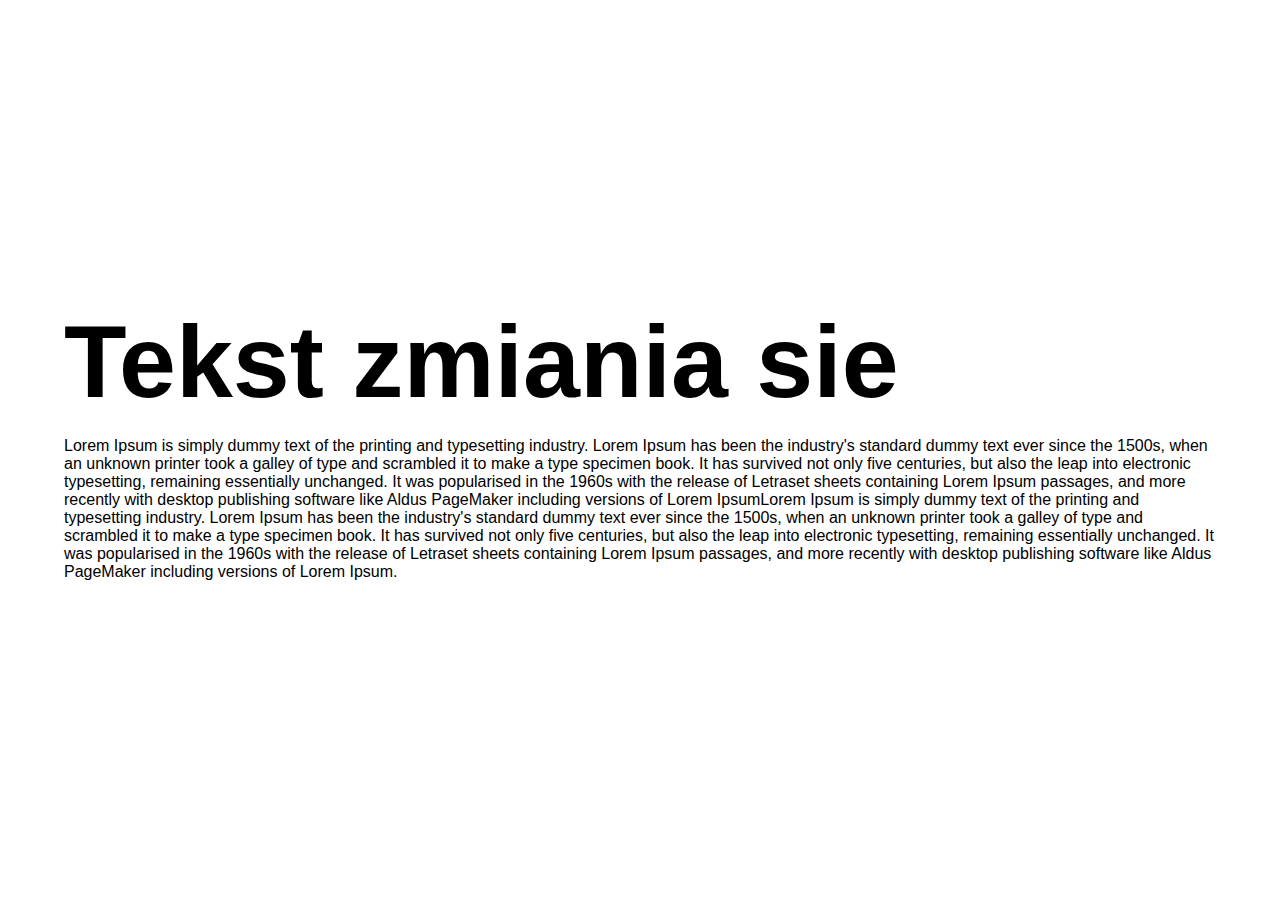
<file: zad5/zad3.html>
<!DOCTYPE html>
<html lang="pl">
    <head>
        <meta charset="utf-8">
        <meta name="vievport" content="width=device-width, initial-scale=1.0">
        
       

        <title></title>
		<link rel="stylesheet" href="style.css">
    <head>
    <body>
<div>
<h1>Tekst zmiania sie</h1>
<p> Lorem Ipsum is simply dummy text of the printing and typesetting industry. Lorem Ipsum has been the industry's standard dummy text ever since the 1500s, when an unknown printer took a galley of type and scrambled it to make a type specimen book. It has survived not only five centuries, but also the leap into electronic typesetting, remaining essentially unchanged. It was popularised in the 1960s with the release of Letraset sheets containing Lorem Ipsum passages, and more recently with desktop publishing software like Aldus PageMaker including versions of Lorem IpsumLorem Ipsum is simply dummy text of the printing and typesetting industry. Lorem Ipsum has been the industry's standard dummy text ever since the 1500s, when an unknown printer took a galley of type and scrambled it to make a type specimen book. It has survived not only five centuries, but also the leap into electronic typesetting, remaining essentially unchanged. It was popularised in the 1960s with the release of Letraset sheets containing Lorem Ipsum passages, and more recently with desktop publishing software like Aldus PageMaker including versions of Lorem Ipsum. </p>

    </body>
</html>
</file>
<file: CSS.css>
body 
{
background-color: lightblue;

}
</file>
<file: finalne/style.css>
body 
{
	background-image: url("img/tlo.png");
	margin:0px;
	font-family:'Open Sans', sans-serif;
	font-size:20px
}
a:link
{
	color:black;
	text-decoration:none;
}a:visited
{
	color:black;
	text-decoration:none;
}
a:hover
{
	color:485b3b;
	text-decoration:underline;
}
a:active
{
	color:black;
	text-decoration:none;
}
#logo
{
	width:100%;
    height:50px; 
	background-color:#485b3b;
	font-size:22px;
	color:white;
	text-align:center;
	text-transform:uppercase;
	padding:5px 0px 5px 0px;
	letter-spacing:3px;
	border-bottom:2px solid#33402a;
	text-shadow:
	2px 2px 0 #33402a,
	-2px 2px 0 #33402a,
	-2px -2px 0 #33402a,
	2px -2px 0 #33402a;
}
#container
{
	margin-left:auto;
	margin-right:auto;
	background-color:white;
	width:878px;
	padding:10px;
	border-left:1px solid #ccc;
	border-right:1px solid #ccc;
}
#spis
{
	width:780px;
	padding-left:100px;
}
ol
{
	margin-top: 5px;
}
ol > li
{
	font-size: 22px;
    text-transform: uppercase;
	font-weight:700;
	padding:5px;
	letter-spacing:3px;
}
ol > li > ul
{
	font-size:18px;
	text-transform:none;
	font-weight: 400;
	padding:0px;
	letter-spacing: 0px;
	margin-top:5px;
	margin-left:30px;
	list-style-type: none;
}

ol> li > ul > li
{
	margin:0px;
	
}
ol > li > ul > li:before
{
	color:#485b3b;
	content:"♛";
	margin-right:5px;
}
.slajd
{
	padding:20px 40px;
	text-align:justify;
}
h1
{
	font-size:24px;
	text-transform:uppercase;
	font-weight:700;
}
.scrollup
{
	width:64px;
	height:64px;
	text-decoration:none;
	background:url("img/up.png") no-repeat 0px 0px;
	position:fixed;
	right: 50px;
	bottom:50px;
}
</file>
<file: JavaScript/CSS.css>
body 
{
background-color: lightblue;

}
</file>
<file: Tutorial/style.css>
body 
{
	background-image: url("img/tlo.png");
	margin:0px;
	font-family:'Open Sans', sans-serif;
	font-size:20px
}
a:link
{
	color:black;
	text-decoration:none;
}a:visited
{
	color:black;
	text-decoration:none;
}
a:hover
{
	color:485b3b;
	text-decoration:underline;
}
a:active
{
	color:black;
	text-decoration:none;
}
#logo
{
	width:100%;
    height:50px; 
	background-color:#485b3b;
	font-size:22px;
	color:white;
	text-align:center;
	text-transform:uppercase;
	padding:5px 0px 5px 0px;
	letter-spacing:3px;
	border-bottom:2px solid#33402a;
	text-shadow:
	2px 2px 0 #33402a,
	-2px 2px 0 #33402a,
	-2px -2px 0 #33402a,
	2px -2px 0 #33402a;
}
#container
{
	margin-left:auto;
	margin-right:auto;
	background-color:white;
	width:878px;
	padding:10px;
	border-left:1px solid #ccc;
	border-right:1px solid #ccc;
}
#spis
{
	width:780px;
	padding-left:100px;
}
ol
{
	margin-top: 5px;
}
ol > li
{
	font-size: 22px;
    text-transform: uppercase;
	font-weight:700;
	padding:5px;
	letter-spacing:3px;
}
ol > li > ul
{
	font-size:18px;
	text-transform:none;
	font-weight: 400;
	padding:0px;
	letter-spacing: 0px;
	margin-top:5px;
	margin-left:30px;
	list-style-type: none;
}

ol> li > ul > li
{
	margin:0px;
	
}
ol > li > ul > li:before
{
	color:#485b3b;
	content:"♛";
	margin-right:5px;
}
.slajd
{
	padding:20px 40px;
	text-align:justify;
}
h1
{
	font-size:24px;
	text-transform:uppercase;
	font-weight:700;
}
.scrollup
{
	width:64px;
	height:64px;
	text-decoration:none;
	background:url("img/up.png") no-repeat 0px 0px;
	position:fixed;
	right: 50px;
	bottom:50px;
}
</file>
<file: zad5/style.css>
body
{
margin:0;
padding:0;
display:flex;
justify-content:center;
align-items:center;
min-height: 100vh;
font-family:'Poppins', sans-serif;
}
div
{ 
padding:5vw;
}
h1
{
	margin:0;
	padding:0;
	font-size:8vw;
}
</file>
<file: zad6/main.css>
@keyframes example {
  0%   {background-color: red;}
  25%  {background-color: yellow;}
  35%  {background-color: black;}
  50%  {background-color: darkblue;}
  100% {background-color: green;}
}


p {
    font: 48px Arial;
    text-align: center;
	color: silver;
	
  }

.container {width: 99%;
     background-color: green;
}
.blue1 { width: 33%; 
background-color: #66ccff;
height: 250px; float: left; 
animation:example 1s infinite;}
.blue2 { width: 33%; 
background-color: #3399ff;
height: 250px; float: left; 
animation:example 2s infinite;}
.blue3 { width: 33%; 
background-color: #0066cc;
height: 250px; float: left; 
animation:example 3s infinite;}
.orange1 { width: 33%; 
background-color: #ffcc66;
height: 250px; float: left;
animation:example 4s infinite;}
.orange2 { width: 33%; 
background-color: #ff9933;
height: 250px; float: left;
animation:example 5s infinite;}
.orange3 { width: 33%; 
background-color: #ff6600;
height: 250px; float: left;
animation:example 6s infinite;}
.yellow1 { width: 33%; 
background-color: #ffffcc;
height: 250px; float: left;
animation:example 7s infinite;}
.yellow2 { width: 33%; 
background-color: #ffff99;
height: 250px; float: left;
animation:example 8s infinite;}
.yellow3 { width: 33%; 
background-color: #ffff66;
height: 250px; float: left;
animation:example 9s infinite;}
</file>
